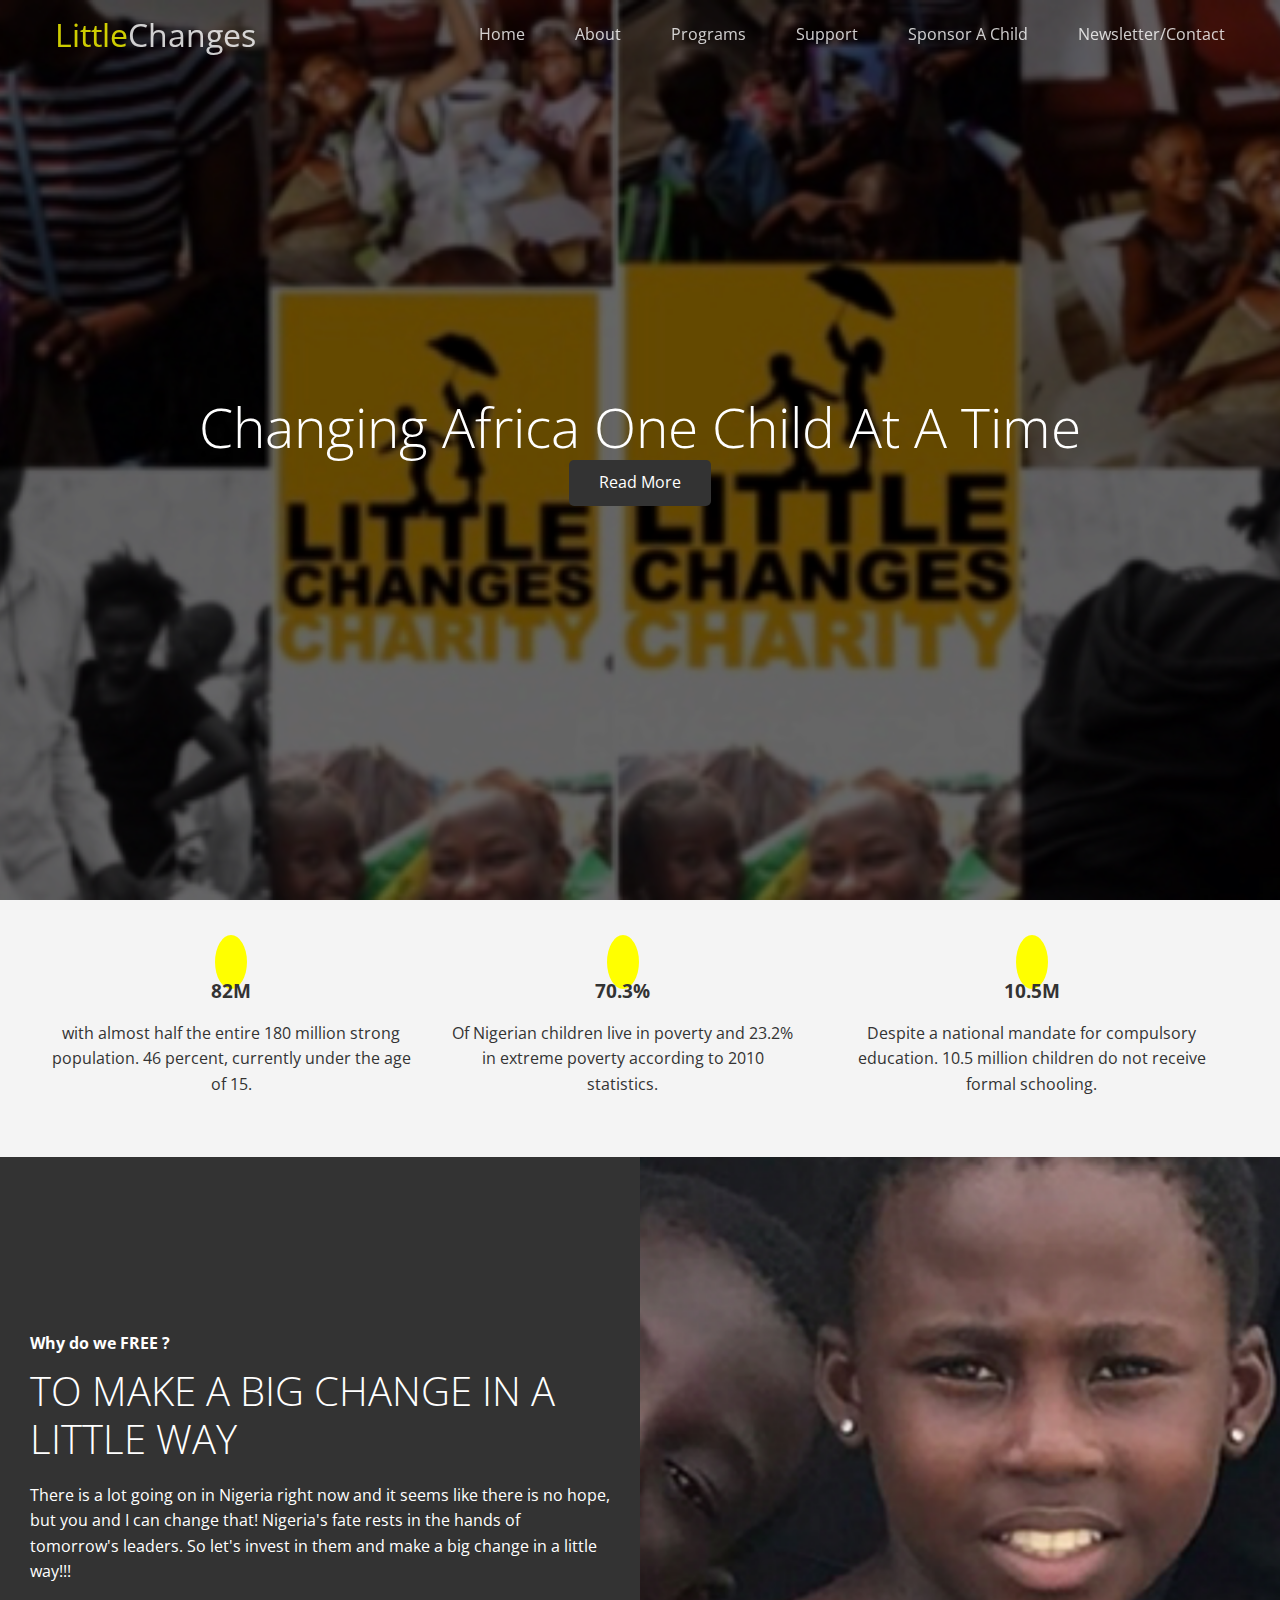
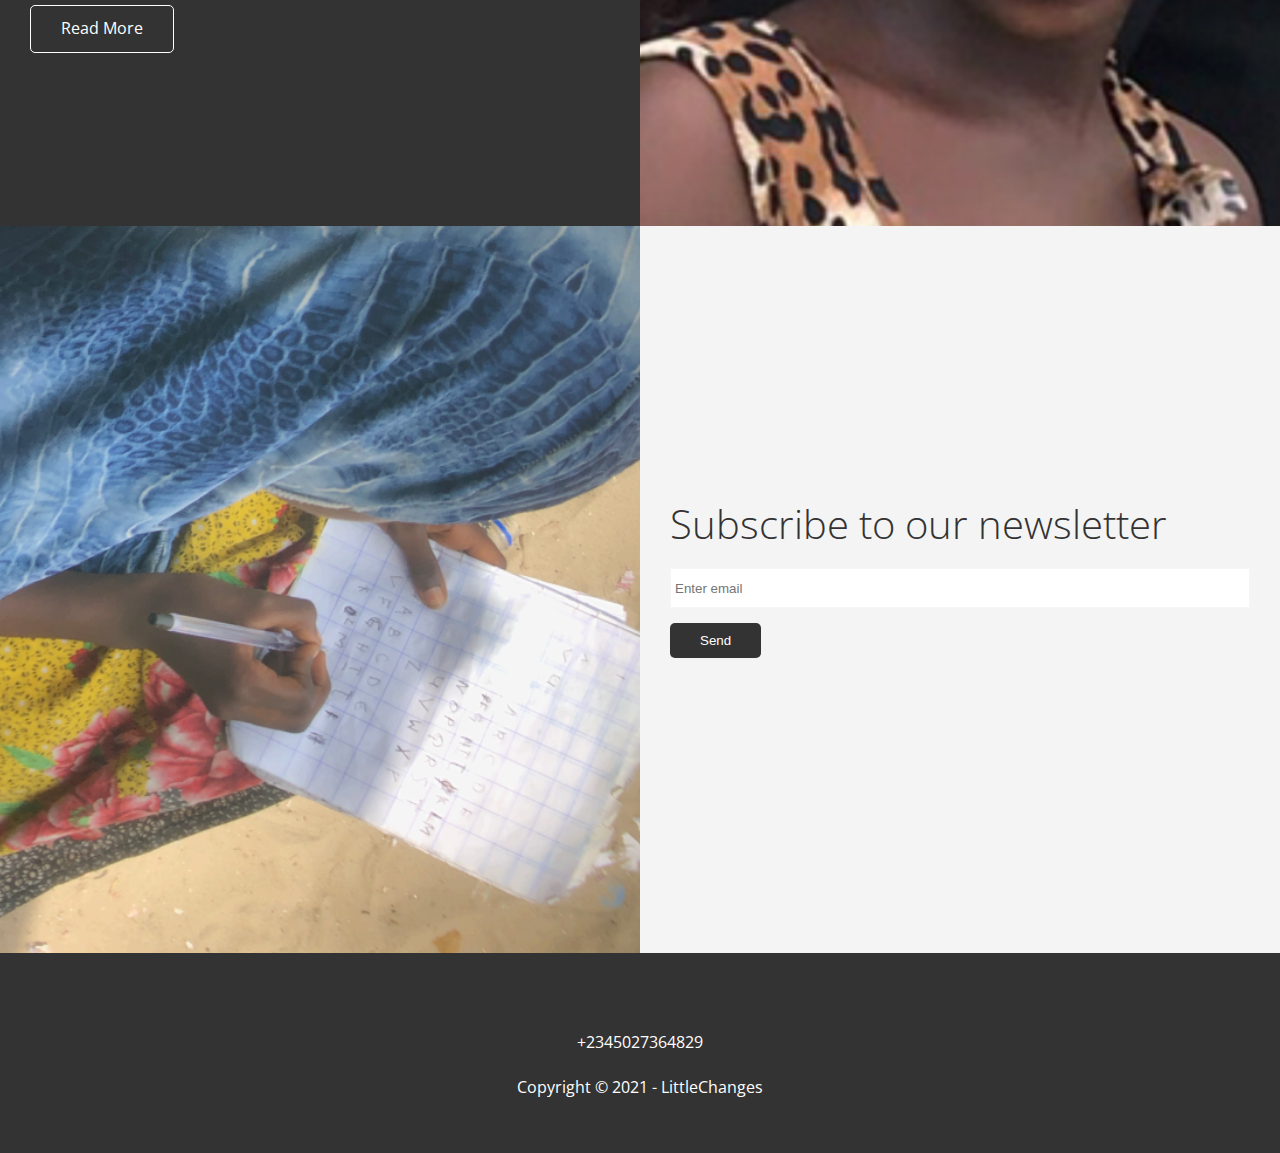
<file: index.html>
<!DOCTYPE html>
<html lang="en">
<head>
    <meta charset="UTF-8">
    <meta http-equiv="X-UA-Compatible" content="IE=edge">
    <meta name="viewport" content="width=device-width, initial-scale=1.0">
    <link rel="shortcut icon" type="image/x-icon" href="/favicon.ico?v=2" />
    <link rel="stylesheet" href="https://cdnjs.cloudflare.com/ajax/libs/font-awesome/5.15.3/css/all.min.css" integrity="sha512-iBBXm8fW90+nuLcSKlbmrPcLa0OT92xO1BIsZ+ywDWZCvqsWgccV3gFoRBv0z+8dLJgyAHIhR35VZc2oM/gI1w==" crossorigin="anonymous" referrerpolicy="no-referrer" />
    <link rel="stylesheet" href="css/lightbox.min.css">
    <link rel="stylesheet" href="css/utilities.css">
    <link rel="stylesheet" href="css/style.css">
    <title>Little Changes Charity | Home</title>
</head>
<body id="Home">
    <header class="hero">
        <div id="navbar" class="navbar top">
            <h1 class="logo">
             <a href="index.html"><span class="text-primary"><i class="fas fa-book-open"></i> Little</span>Changes </a>
            </h1>
            <nav>
                <ul>
                    <li><a href="index.html">Home</a></li>
                    <li><a href="about.html">About</a></li>
                    <li><a href="programs.html">Programs</a></li>
                    <li><a href="support.html">Support</a></li>
                    <li><a href="sponsor.html">Sponsor A Child</a></li>
                    <li><a href="#contact">Newsletter/Contact</a></li>
                </ul>
            </nav>
        </div>
        <div class="content">
            <h1>Changing Africa One Child At A Time</h1>
            <a href="about.html" class="btn"><i class="fas fa-chevron-right"></i> Read More</a>
        </div>
    </header>
    <main>
        <section id="about" class="icons bg-light">
            <div class="flex-items">
                <div>
                    <i class="fas fa-child fa-2x"></i>
                    <div>
                        <h3>82M</h3>
                        <p>with almost half the entire 180 million strong population. 46 percent, currently under the age of 15.</p>
                    </div>
                </div>
                <div>
                    <i class="fas fa-home fa-2x"></i>
                    <div>
                        <h3>70.3%</h3>
                        <p>Of Nigerian children live in poverty and 23.2% in extreme poverty according to 2010 statistics.</p>
                    </div>
                </div>
                <div>
                    <i class="fas fa-book-reader fa-2x"></i>
                    <div>
                        <h3>10.5M</h3>
                        <p>Despite a national mandate for compulsory education. 10.5 million children do not receive formal schooling.</p>
                    </div>
                </div>
            </div>
        </section>
        <!-- About:Solutions -->
        <section class="solutions flex-columns flex-reverse">
            <div class="row">
                <div class="column">
                    <div class="column-1">
                        <img src="images/home/why_do_free.png" alt="">

                    </div>
                </div>
                <div class="column">
                    <div class="column-2 bg-dark">
                        <h4>Why do we FREE ?</h4>
                        <h2>TO MAKE A BIG CHANGE IN A LITTLE WAY</h2>
                        <p>There is a lot going on in Nigeria right now and it seems like there is no hope, but you and I can change that! Nigeria's fate rests in the hands of tomorrow's leaders. So let's invest in them and make a big change in a little way!!! 
                            </p>
                        <a href="about.html" class="btn btn-outline">
                            <i class="fas fa-chevron"></i>
                            Read More
                        </a>

                    </div>
                </div>
            </div>
        </section>
   
<!-- Mailing Section -->
<section id="mailing" class="mailing flex-columns">
    <div class="row">
        <div class="column">
            <div class="column-1">
                <img src="images/home/sub_newsletter.png" alt="">

            </div>
        </div>
        <div class="column">
            <div class="column-2 bg-light">
                <h2>Subscribe to our newsletter</h2>
                <form name="newsletter" class="callback-form" method="POST" data-netlify="true">
                    <!-- <div class="form-control">
                        <label for="name"></label>
                        <input type="text" name="name" id="name" placeholder="Enter name">
                    </div> -->
                    <div class="form-control">
                        <label for="email">
                            <input type="email" name="email" placeholder="Enter email">
                        </label>
                        
                    </div>
                    <!-- <div class="form-control">
                        <label for="phone"></label>
                        <input type="text" name="phone" id="phone" placeholder="Enter phone number">
                    </div> -->
                    <button type="submit"> Send </button>
                </form>
                  
            </div>
        </div>
    </div>
</section>
</main>
<!-- Footer contact -->
<footer id="contact" class="footer bg-dark">
    <div class="social">
        <a href="https://www.twitter.com/littlechangesfd/" target="_blank"><i class="fab fa-twitter fa-2x"></i></a>
        <a href="https://www.instagram.com/littlechangescharity/" target="_blank"><i class="fab fa-instagram fa-2x"></i></a>
        <a href="https://github.com/dastardlycole/Little_Changes_Charity_Website" target="_blank"><i class="fab fa-github fa-2x"></i></a>
        <a href="mailto:Littlechangescharity@gmail.com " target="_blank"><i class="fas fa-envelope fa-2x"></i></a>
        
    </div>
    <p>+2345027364829</p>
    <p>Copyright &copy; 2021 - LittleChanges</p>
    </footer>

<script
  src="https://code.jquery.com/jquery-3.6.0.min.js"
  integrity="sha256-/xUj+3OJU5yExlq6GSYGSHk7tPXikynS7ogEvDej/m4="
  crossorigin="anonymous"></script>

<script src="js/lightbox.min.js"></script>  

<script>
    const navbar = document.getElementById('navbar');
    let scrolled = false

    window.onscroll = function() {
        if(window.pageYOffset > 100) {
            navbar.classList.remove('top');
            if (!scrolled) {
                navbar.style.transform = 'translateY(-70px)';
            }
            setTimeout(function() {
                navbar.style.transform = 'translateY(0)';
                scrolled = true;
            }, 200); 
        } else {
            navbar.classList.add('top')
            scrolled = false
        }
    }

    // // Smooth Scrolling
    $('#navbar a, .btn').on('click', function (e) {
        if (this.hash != '') {
            e.preventDefault();

            const hash = this.hash;

            $('html, body').animate(
                {
                    scrollTop: $(hash).offset().top - 100,
                },
                800
            );
        }
    });

</script>
</body>
</html>
</file>
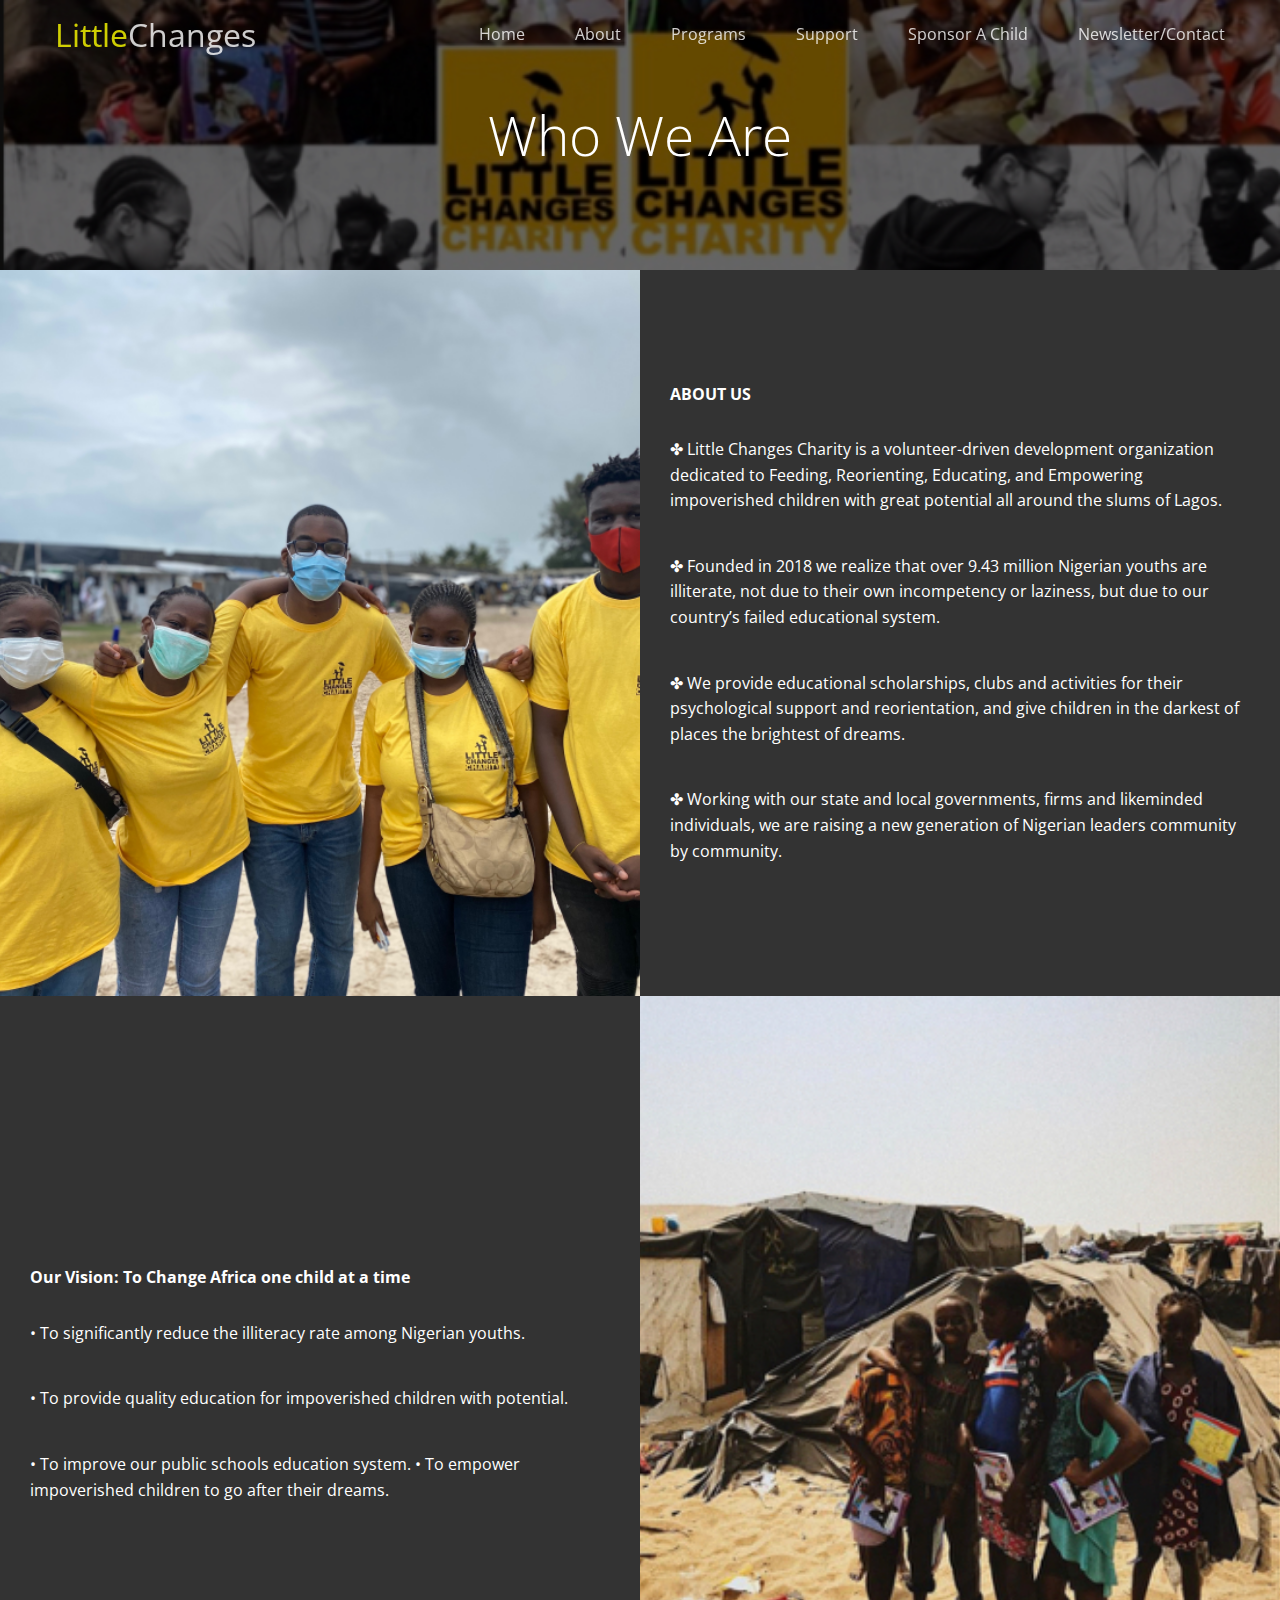
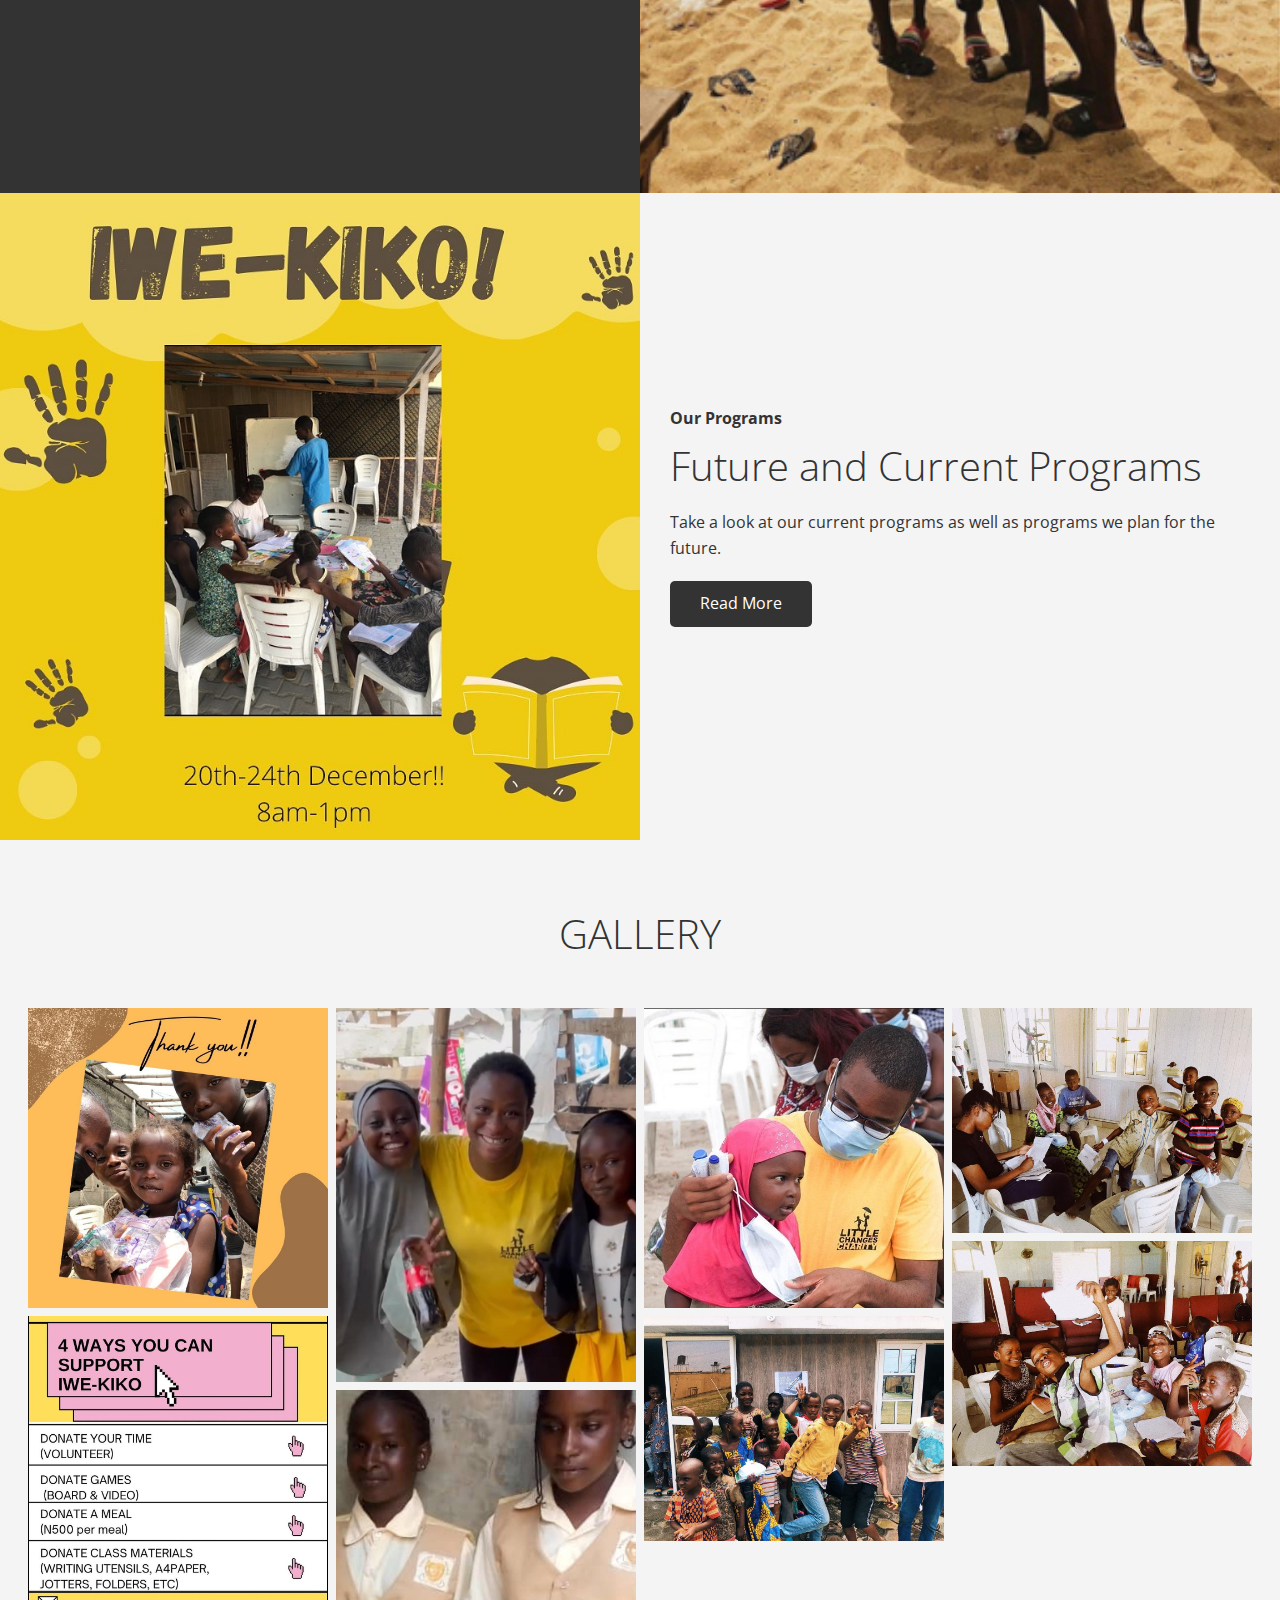
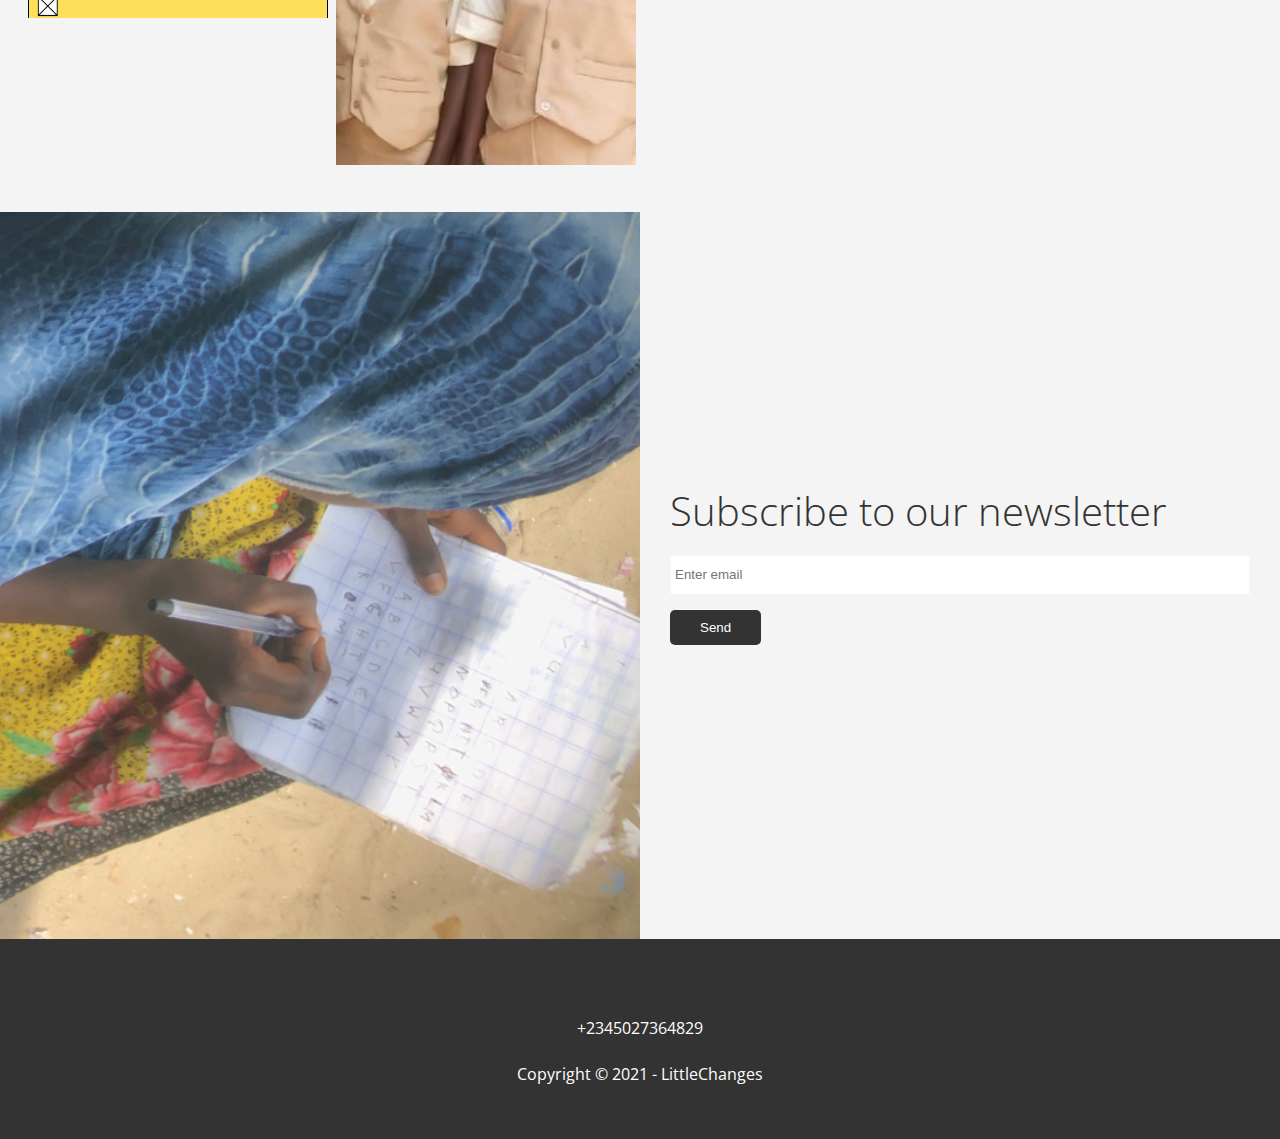
<file: about.html>
<!DOCTYPE html>
<html lang="en">
<head>
    <meta charset="UTF-8">
    <meta http-equiv="X-UA-Compatible" content="IE=edge">
    <meta name="viewport" content="width=device-width, initial-scale=1.0">
    <link rel="stylesheet" href="https://cdnjs.cloudflare.com/ajax/libs/font-awesome/5.15.3/css/all.min.css" integrity="sha512-iBBXm8fW90+nuLcSKlbmrPcLa0OT92xO1BIsZ+ywDWZCvqsWgccV3gFoRBv0z+8dLJgyAHIhR35VZc2oM/gI1w==" crossorigin="anonymous" referrerpolicy="no-referrer" />
    <link rel="stylesheet" href="css/lightbox.min.css">
    <link rel="stylesheet" href="css/utilities.css">
    <link rel="stylesheet" href="css/style.css">
    <title>Little Changes Charity | About</title>
</head>
<body id="Home">
    <header class="hero programs">
        <div id="navbar" class="navbar top">
            <h1 class="logo">
                <a href="index.html"><span class="text-primary"><i class="fas fa-book-open"></i> Little</span>Changes </a>
            </h1>
            <nav>
                <ul>
                    <li><a href="index.html">Home</a></li>
                    <li><a href="about.html">About</a></li>
                    <li><a href="programs.html">Programs</a></li>
                    <li><a href="support.html">Support</a></li>
                    <li><a href="sponsor.html">Sponsor A Child</a></li>
                    <li><a href="#contact">Newsletter/Contact</a></li>
                </ul>
            </nav>
        </div>
        <div class="content">
            <h1>Who We Are</h1>
        </div>
    </header>
    <main>
       
        <!-- About:Solutions -->
        <section class="solutions flex-columns">
            <div class="row">
                <div class="column">
                    <div class="column-1">
                        <img src="images/home/about_us.png" alt="">

                    </div>
                </div>
                <div class="column">
                    <div class="column-2 bg-dark">
                        <h4>ABOUT US</h4>
                        <!-- <h2>TO MAKE A BIG CHANGE IN A LITTLE WAY</h2> -->
                        <p>✤ Little Changes Charity is a volunteer-driven development
                            organization dedicated to Feeding, Reorienting, Educating,
                            and Empowering impoverished children with great potential
                            all around the slums of Lagos.</p>
                            <p>✤ Founded in 2018 we realize that over 9.43 million Nigerian
                            youths are illiterate, not due to their own incompetency or
                            laziness, but due to our country’s failed educational system.</p>
                            <p>✤ We provide educational scholarships, clubs and activities for
                            their psychological support and reorientation, and give
                            children in the darkest of places the brightest of dreams.</p>
                            <p>✤ Working with our state and local governments, firms and
                            likeminded individuals, we are raising a new generation of
                            Nigerian leaders community by community. </p>

                    </div>
                </div>
            </div>
        </section>

        <section class="solutions flex-columns flex-reverse">
            <div class="row">
                <div class="column">
                    <div class="column-1">
                        <img src="images/home/kids_beach.jpeg" alt="">

                    </div>
                </div>
                <div class="column">
                    <div class="column-2 bg-dark">
                        <!-- <h4>Why do we FREE ?</h4> -->
                        <h4>Our Vision: To Change
                            Africa one child at a time</h4>
                        <p>• To significantly reduce the illiteracy rate among
                            Nigerian youths.</p>
                            <p>• To provide quality education for impoverished
                            children with potential.</p>
                            <p>• To improve our public schools education system.
                            • To empower impoverished children to go after their
                            dreams.</p>
                    </div>
                </div>
            </div>
        </section>

        <!-- Blog- Programs -->
        <section id="programs" class="program flex-columns">
            <div class="row">
                <div class="column">
                    <div class="column-1">
                        <img src="images/home/iwe_kiko_poster_2021.jpg" alt="">

                    </div>
                </div>
                <div class="column">
                    <div class="column-2 bg-light">
                        <h4>Our Programs</h4>
                        <h2>Future and Current Programs</h2>
                        <p>Take a look at our current programs as well as programs we plan for the future.
                            </p>
                        <a href="programs.html" class="btn">
                            <i class="fas fa-chevron"></i>
                            Read More
                        </a>

                    </div>
                </div>
            </div>
        </section>

        <!-- Cases- Gallery -->
        <section id="gallery" class="gallery bg-light flex-grid section-padding">
            <header class="section-header">
                <h2>GALLERY</h2>
                <!-- <p>Click to view</p> -->
            </header>
            <div class="row">
                <div class="column">
                    <a href="images/home/pure_water.jpg.jpg" data-lightbox="gallery" data-title="">
                        <img src="images/home/pure_water.jpg.jpg" alt="">
                    </a>
                    <a href="images/home/ways_to_support.jpg" data-lightbox="gallery" data-title="">
                    <img src="images/home/ways_to_support.jpg" alt="">
                    </a>
                </div>
                <div class="column">
                    <a href="images/home/tega_and_kids.jpg" data-lightbox="gallery" data-title="">
                        <img src="images/home/tega_and_kids.jpg" alt="">
                    </a>
                    <a href="images/home/kids_in_uniform.jpg" data-lightbox="gallery" data-title="">
                    <img src="images/home/kids_in_uniform.jpg" alt="">
                    </a>
                </div>
                <div class="column">
                    <a href="images/home/seun_mask.jpg" data-lightbox="gallery" data-title="">
                        <img src="images/home/seun_mask.jpg" alt="">
                    </a>
                    <a href="images/home/kids_funny_pose.jpg" data-lightbox="gallery" data-title="">
                    <img src="images/home/kids_funny_pose.jpg" alt="">
                    </a>
                </div>
                <div class="column">
                    <a href="images/home/kids_in_class_1.jpg" data-lightbox="gallery" data-title="">
                        <img src="images/home/kids_in_class_1.jpg" alt="">
                    </a>
                    <a href="images/home/kids_in_class_2.jpg" data-lightbox="gallery" data-title="">
                    <img src="images/home/kids_in_class_2.jpg" alt="">
                    </a>
                </div>
            </div>
            
        </section>
        
        <!-- Teaam
        <section id="team" class="team section-padding">
            <header class="section-header">
                <h4>Who we are</h4>
                <h2>Our Professional Team</h2>
                <p></p>
            </header>
            <div class="flex-items">
                <div>
                    <img src="images/team/person1.jpg" alt="">
                    <h4>John Doe</h4>
                    <p>President</p>
                </div>
                <div>
                    <img src="images/team/person2.jpg" alt="">
                    <h4>Jane Doe</h4>
                    <p>Vice-President</p>
                </div>
                <div>
                    <img src="images/team/person3.jpg" alt="">
                    <h4>Steve Smith</h4>
                    <p>Head Marketing</p>
                </div>
            </div>
            
        </section> -->
       <!-- Mailing Section -->
<section id="mailing" class="mailing flex-columns">
    <div class="row">
        <div class="column">
            <div class="column-1">
                <img src="images/home/sub_newsletter.png" alt="">

            </div>
        </div>
        <div class="column">
            <div class="column-2 bg-light">
                <h2>Subscribe to our newsletter</h2>
                <form name="newsletter" class="callback-form" method="POST" data-netlify="true">
                    <!-- <div class="form-control">
                        <label for="name"></label>
                        <input type="text" name="name" id="name" placeholder="Enter name">
                    </div> -->
                    <div class="form-control">
                        <label for="email">
                            <input type="email" name="email" placeholder="Enter email">
                        </label>
                        
                    </div>
                    <!-- <div class="form-control">
                        <label for="phone"></label>
                        <input type="text" name="phone" id="phone" placeholder="Enter phone number">
                    </div> -->
                    <button type="submit"> Send </button>
                </form>
            </div>
        </div>
    </div>
</section>
</main>
<!-- Footer contact -->
<footer id="contact" class="footer bg-dark">
    <div class="social">
        <a href="https://www.twitter.com/littlechangesfd/" target="_blank"><i class="fab fa-twitter fa-2x"></i></a>
        <a href="https://www.instagram.com/littlechangescharity/" target="_blank"><i class="fab fa-instagram fa-2x"></i></a>
        <a href="https://github.com/dastardlycole/Little_Changes_Charity_Website" target="_blank"><i class="fab fa-github fa-2x"></i></a>
        <a href="mailto:Littlechangescharity@gmail.com" target="_blank"><i class="fas fa-envelope fa-2x"></i></a>
        
    </div>
    <p>+2345027364829</p>
    <p>Copyright &copy; 2021 - LittleChanges</p>
    </footer>

<script
  src="https://code.jquery.com/jquery-3.6.0.min.js"
  integrity="sha256-/xUj+3OJU5yExlq6GSYGSHk7tPXikynS7ogEvDej/m4="
  crossorigin="anonymous"></script>

<script src="js/lightbox.min.js"></script>

    <script>
        const navbar = document.getElementById('navbar');
    let scrolled = false

    window.onscroll = function() {
        if(window.pageYOffset > 100) {
            navbar.classList.remove('top');
            if (!scrolled) {
                navbar.style.transform = 'translateY(-70px)';
            }
            setTimeout(function() {
                navbar.style.transform = 'translateY(0)';
                scrolled = true;
            }, 200); 
        } else {
            navbar.classList.add('top')
            scrolled = false
        }
    }

    $('#navbar a, .btn').on('click', function (e) {
        if (this.hash != '') {
            e.preventDefault();

            const hash = this.hash;

            $('html, body').animate(
                {
                    scrollTop: $(hash).offset().top - 100,
                },
                800
            );
        }
    });

    </script>
</body>
</html>
</file>
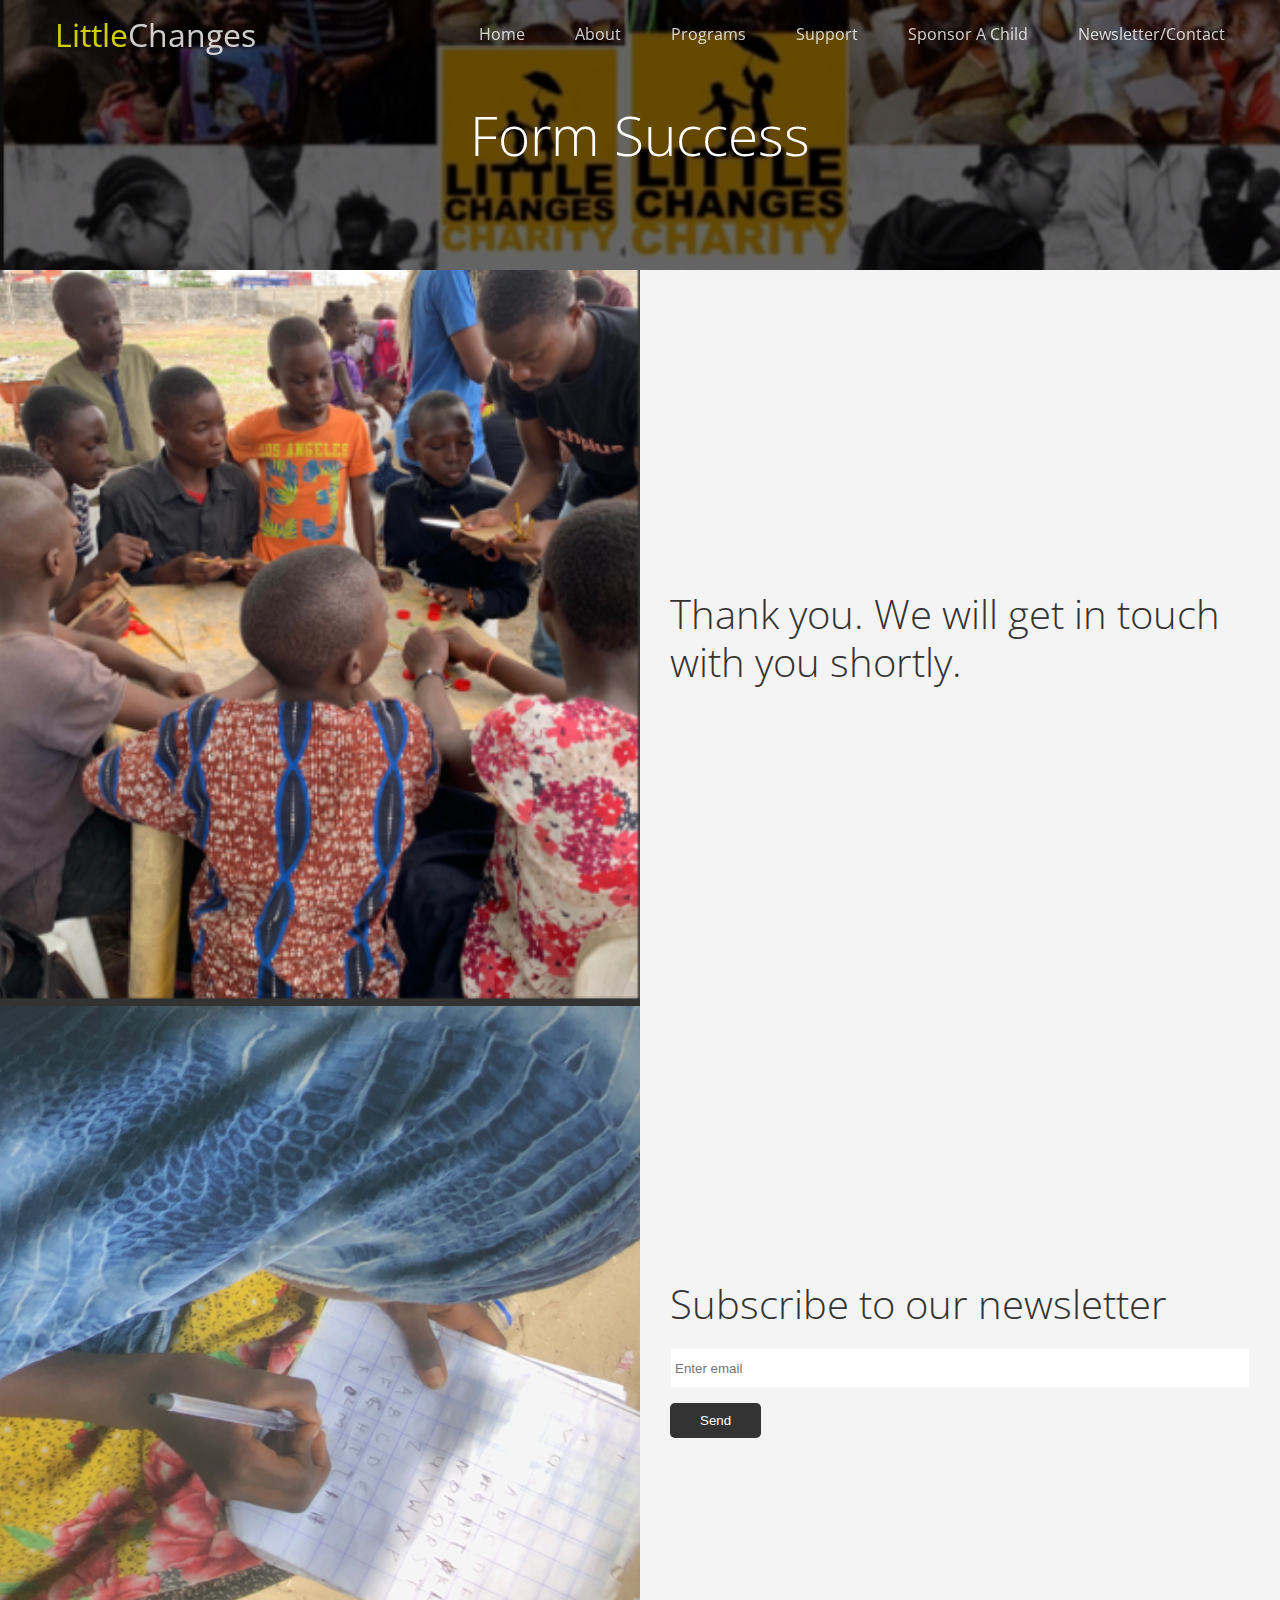
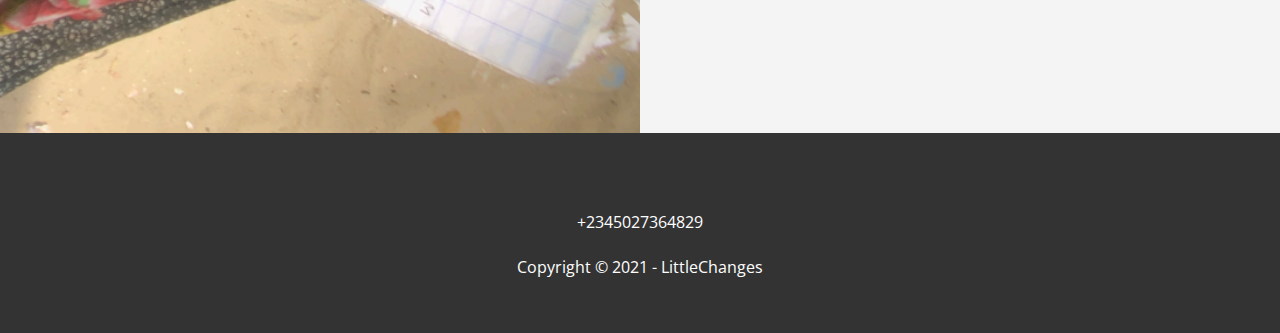
<file: form_success.html>
<!DOCTYPE html>
<html lang="en">
<head>
    <meta charset="UTF-8">
    <meta http-equiv="X-UA-Compatible" content="IE=edge">
    <meta name="viewport" content="width=device-width, initial-scale=1.0">
    <!-- <meta http-equiv="Refresh" content="4; url='https://vigilant-heyrovsky-7636df.netlify.app/sponsor.html'" /> -->
    <link rel="stylesheet" href="https://cdnjs.cloudflare.com/ajax/libs/font-awesome/5.15.3/css/all.min.css" integrity="sha512-iBBXm8fW90+nuLcSKlbmrPcLa0OT92xO1BIsZ+ywDWZCvqsWgccV3gFoRBv0z+8dLJgyAHIhR35VZc2oM/gI1w==" crossorigin="anonymous" referrerpolicy="no-referrer" />
    <link rel="stylesheet" href="css/utilities.css">
    <link rel="stylesheet" href="css/style.css">
    <title>Little Changes Charity | Programs</title>
</head>
<body id="Home">
    <header class="hero programs">
        <div id="navbar" class="navbar top">
            <h1 class="logo">
                <a href="index.html"><span class="text-primary"><i class="fas fa-book-open"></i> Little</span>Changes </a>
            </h1>
            <nav>
                <ul>
                    <li><a href="index.html">Home</a></li>
                    <li><a href="about.html">About</a></li>
                    <li><a href="programs.html">Programs</a></li>
                    <li><a href="support.html">Support</a></li>
                    <li><a href="sponsor.html">Sponsor A Child</a></li>
                    <li><a href="#contact">Newsletter/Contact</a></li>
                </ul>
            </nav>
        </div>
        <div class="content">
            <h1>Form Success</h1>
        </div>
    </header>
    <main>
        <article class="flex-columns">
            <div class="row">
                <div class="column">
                    <div class="column-1">
                        <img src="images/home/teaching.jpeg" alt="">
                    </div>
                </div>
                <div class="column">
                    <div class="column-2 bg-light">
                        <h2>Thank you. We will get in touch with you shortly.</h2>
                        <!-- <p><a href="https://vigilant-heyrovsky-7636df.netlify.app/sponsor.html">Redirect</a></p> -->
                          
                    </div>
                </div>
            </div>
        </article>

        

    <!-- Mailing Section -->
    <section id="mailing" class="mailing flex-columns">
        <div class="row">
            <div class="column">
                <div class="column-1">
                    <img src="images/home/sub_newsletter.png" alt="">

                </div>
            </div>
            <div class="column">
                <div class="column-2 bg-light">
                    <h2>Subscribe to our newsletter</h2>
                    <form name="newsletter" class="callback-form" method="POST" data-netlify="true">
                        <!-- <div class="form-control">
                            <label for="name"></label>
                            <input type="text" name="name" id="name" placeholder="Enter name">
                        </div> -->
                        <div class="form-control">
                            <label for="email">
                                <input type="email" name="email" placeholder="Enter email">
                            </label>
                            
                        </div>
                        <!-- <div class="form-control">
                            <label for="phone"></label>
                            <input type="text" name="phone" id="phone" placeholder="Enter phone number">
                        </div> -->
                        <button type="submit"> Send </button>
                    </form>
                </div>
            </div>
        </div>
    </section>
</main>
<!-- Footer contact -->
<footer id="contact" class="footer bg-dark">
    <div class="social">
        <a href="https://www.twitter.com/littlechangesfd/" target="_blank"><i class="fab fa-twitter fa-2x"></i></a>
        <a href="https://www.instagram.com/littlechangescharity/" target="_blank"><i class="fab fa-instagram fa-2x"></i></a>
        <a href="https://github.com/dastardlycole/Little_Changes_Charity_Website" target="_blank"><i class="fab fa-github fa-2x"></i></a>
        <a href="mailto:Littlechangescharity@gmail.com" target="_blank"><i class="fas fa-envelope fa-2x"></i></a>
        
    </div>
    <p>+2345027364829</p>
    <p>Copyright &copy; 2021 - LittleChanges</p>
    </footer>

<script
  src="https://code.jquery.com/jquery-3.6.0.min.js"
  integrity="sha256-/xUj+3OJU5yExlq6GSYGSHk7tPXikynS7ogEvDej/m4="
  crossorigin="anonymous"></script>

<script>
    const navbar = document.getElementById('navbar');
    let scrolled = false

    window.onscroll = function() {
        if(window.pageYOffset > 100) {
            navbar.classList.remove('top');
            if (!scrolled) {
                navbar.style.transform = 'translateY(-70px)';
            }
            setTimeout(function() {
                navbar.style.transform = 'translateY(0)';
                scrolled = true;
            }, 200); 
        } else {
            navbar.classList.add('top')
            scrolled = false
        }
    }

    $('#navbar a, .btn').on('click', function (e) {
        if (this.hash != '') {
            e.preventDefault();

            const hash = this.hash;

            $('html, body').animate(
                {
                    scrollTop: $(hash).offset().top - 100,
                },
                800
            );
        }
    });

 </script>
</body>
</html>
</file>
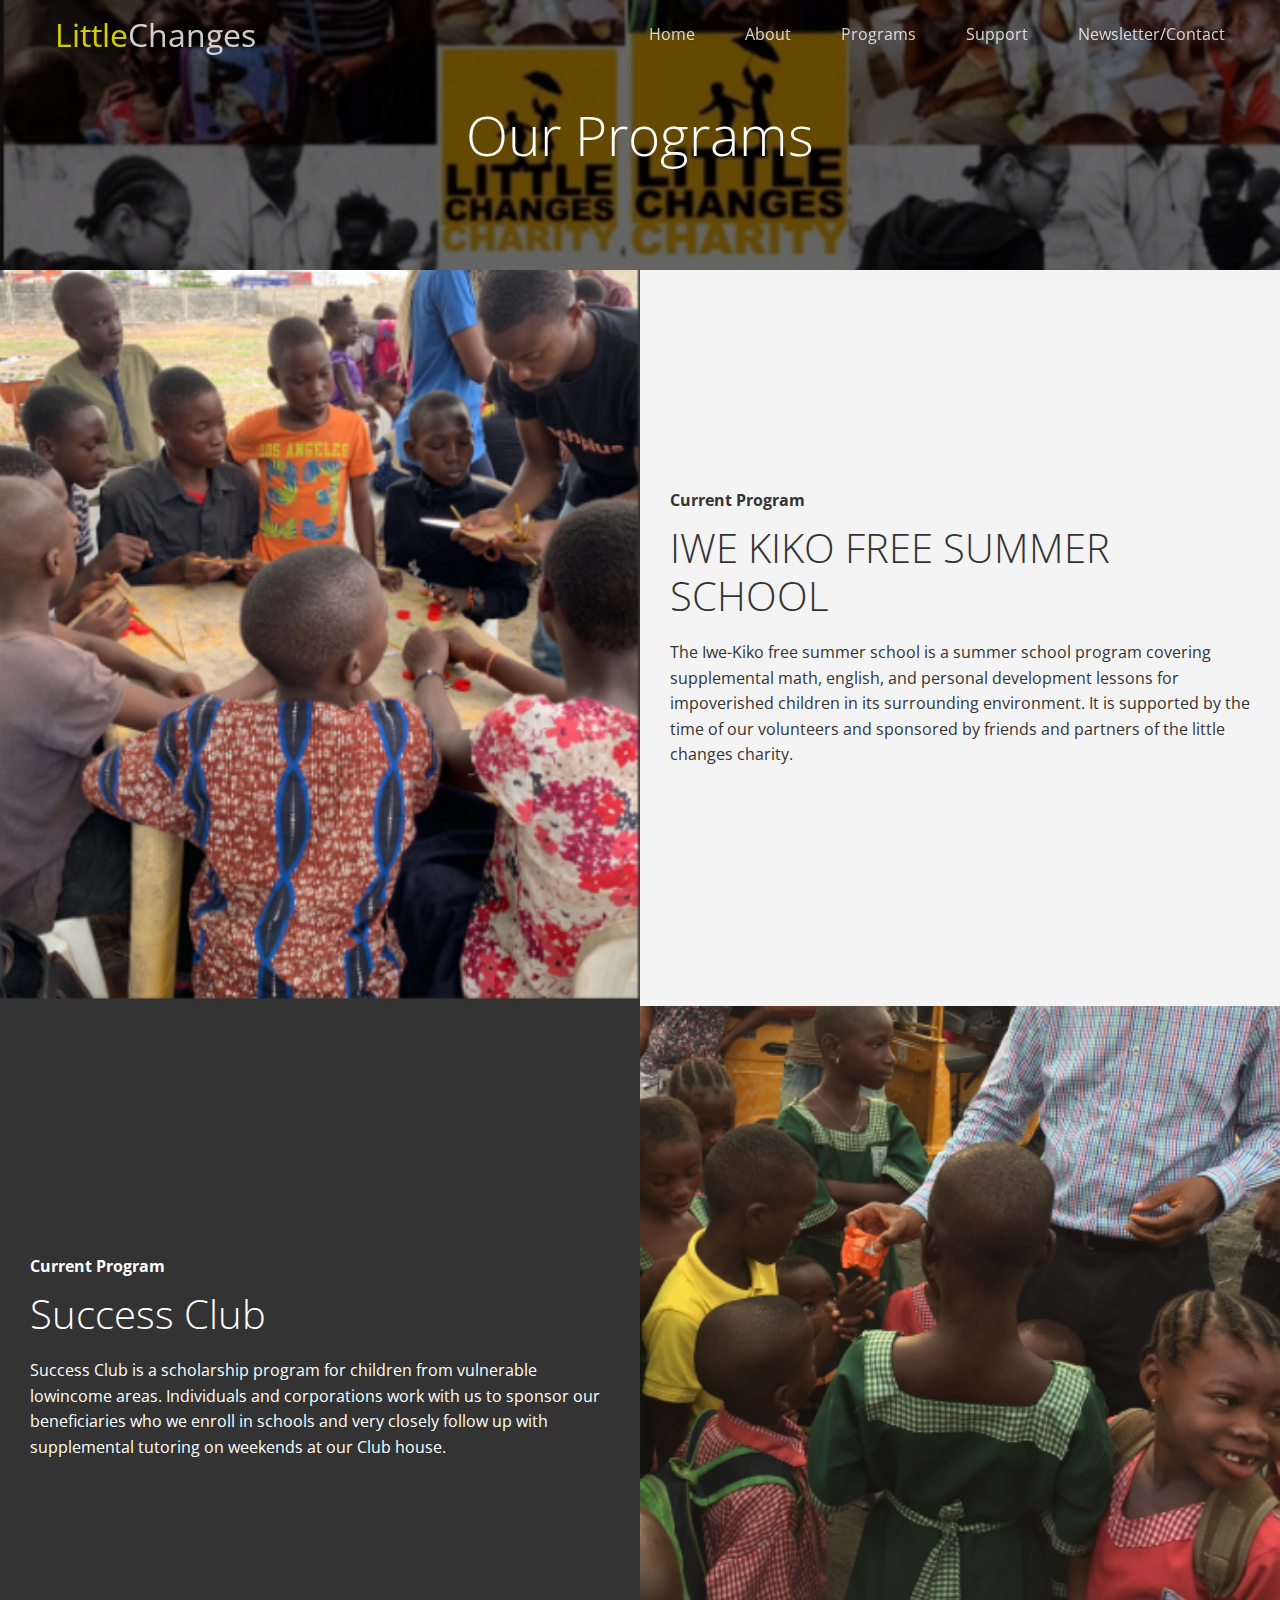
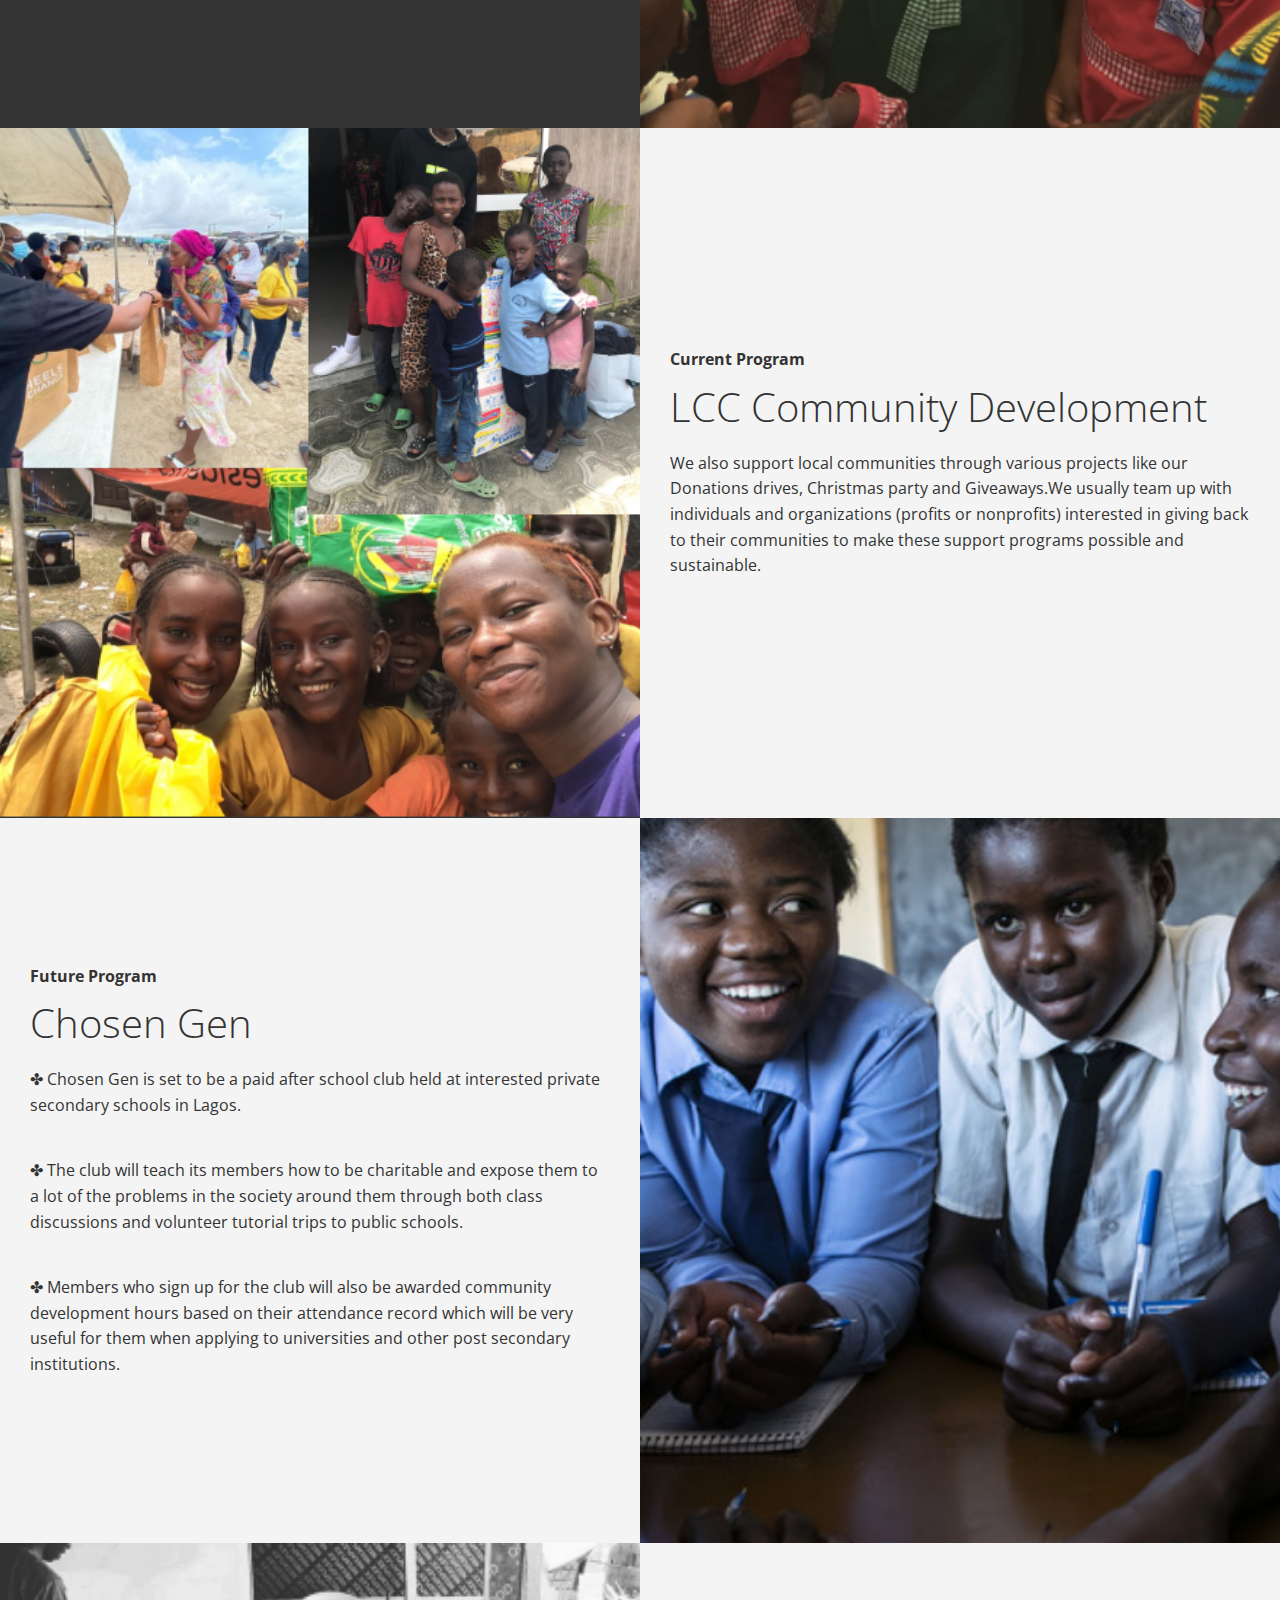
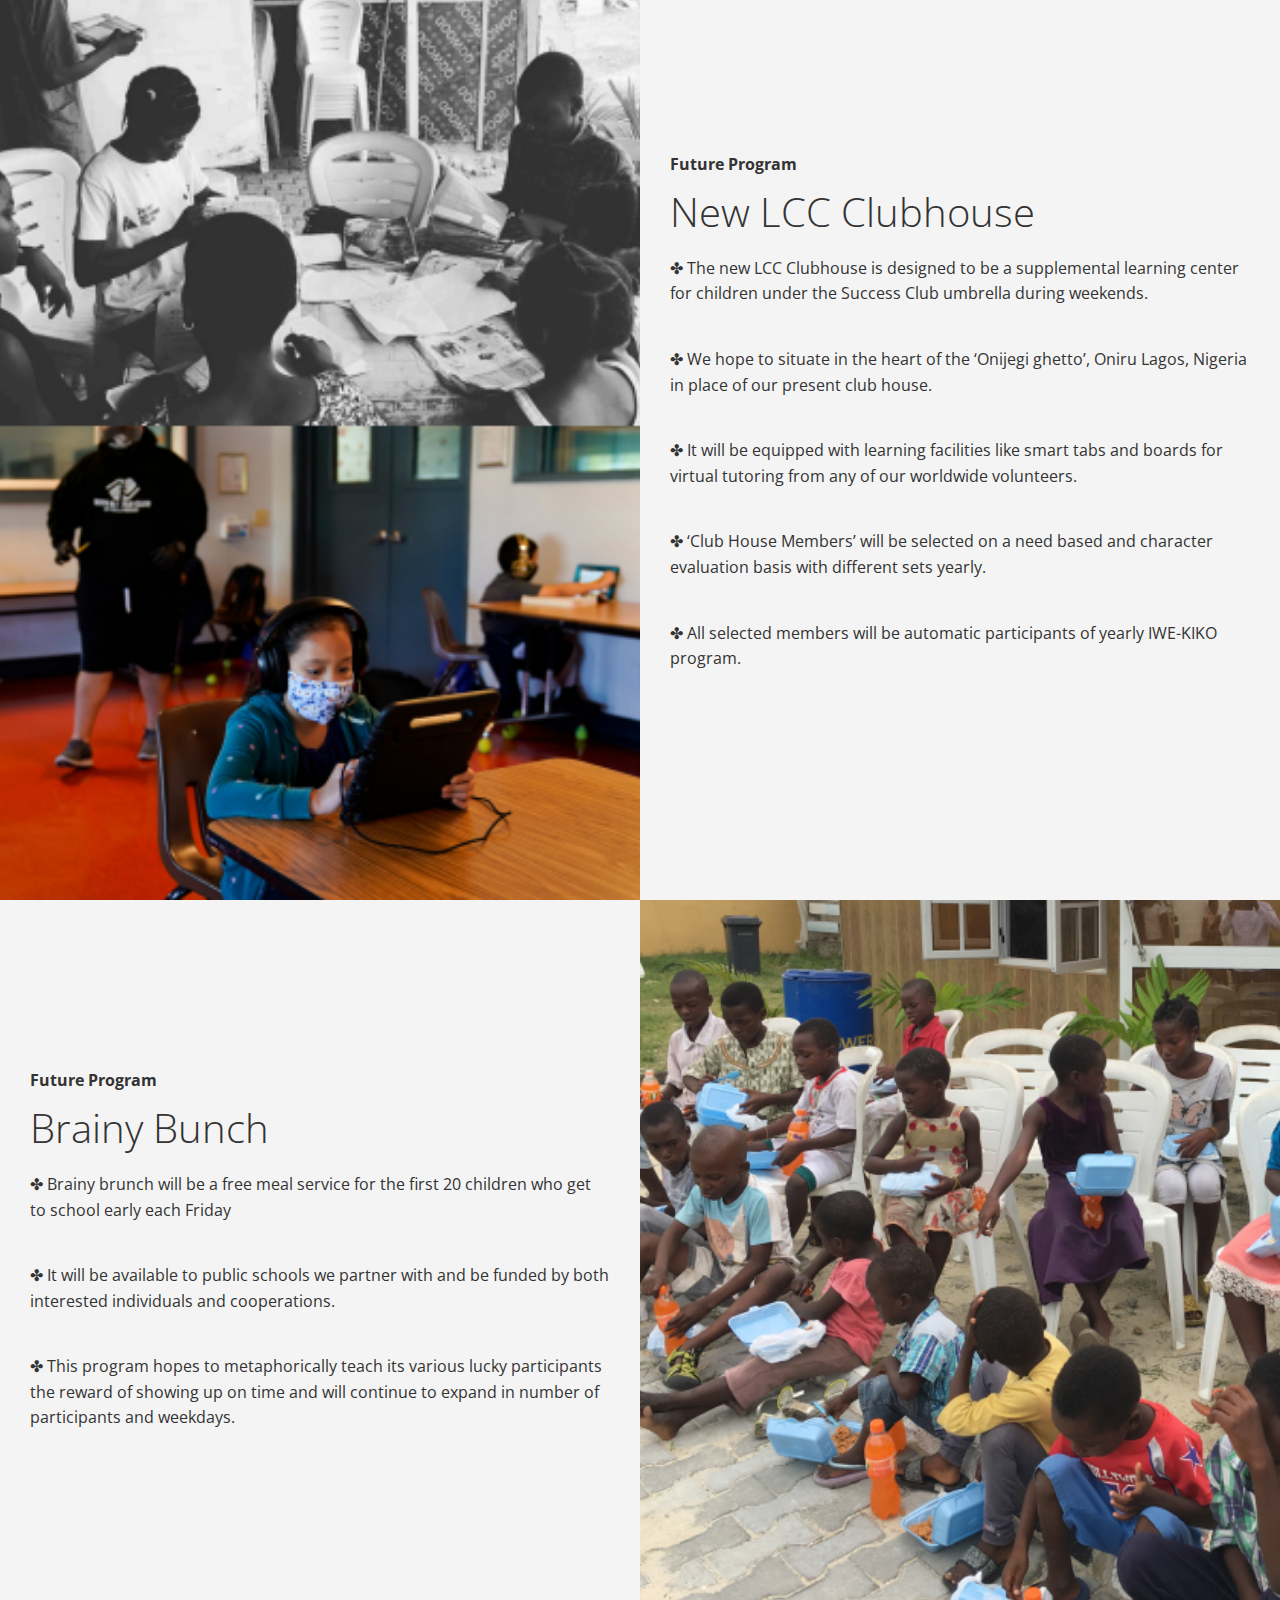
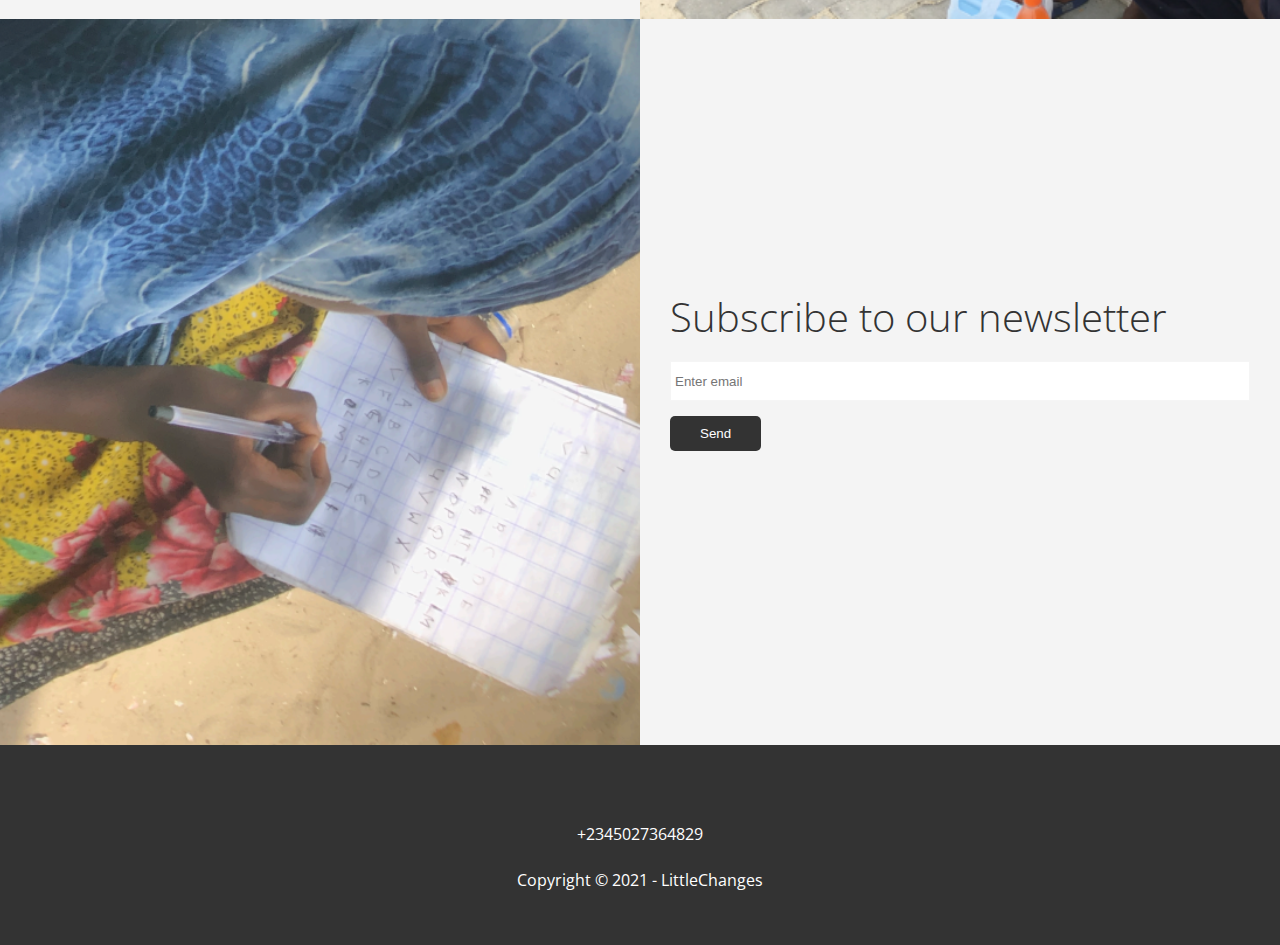
<file: programs.html>
<!DOCTYPE html>
<html lang="en">
<head>
    <meta charset="UTF-8">
    <meta http-equiv="X-UA-Compatible" content="IE=edge">
    <meta name="viewport" content="width=device-width, initial-scale=1.0">
    <link rel="stylesheet" href="https://cdnjs.cloudflare.com/ajax/libs/font-awesome/5.15.3/css/all.min.css" integrity="sha512-iBBXm8fW90+nuLcSKlbmrPcLa0OT92xO1BIsZ+ywDWZCvqsWgccV3gFoRBv0z+8dLJgyAHIhR35VZc2oM/gI1w==" crossorigin="anonymous" referrerpolicy="no-referrer" />
    <link rel="stylesheet" href="css/utilities.css">
    <link rel="stylesheet" href="css/style.css">
    <title>Little Changes Charity | Programs</title>
</head>
<body id="Home">
    <header class="hero programs">
        <div id="navbar" class="navbar top">
            <h1 class="logo">
                <a href="index.html"><span class="text-primary"><i class="fas fa-book-open"></i> Little</span>Changes </a>
            </h1>
            <nav>
                <ul>
                    <li><a href="index.html">Home</a></li>
                    <li><a href="about.html">About</a></li>
                    <li><a href="programs.html">Programs</a></li>
                    <li><a href="support.html">Support</a></li>
                    <li><a href="#contact">Newsletter/Contact</a></li>
                </ul>
            </nav>
        </div>
        <div class="content">
            <h1>Our Programs</h1>
        </div>
    </header>
    <main>
        <article class="flex-columns">
            <div class="row">
                <div class="column">
                    <div class="column-1">
                        <img src="images/home/teaching.jpeg" alt="">
                    </div>
                </div>
                <div class="column">
                    <div class="column-2 bg-light">
                        <h4>Current Program</h4>
                        <h2>IWE KIKO FREE
                            SUMMER SCHOOL</h2>
                        <p>The Iwe-Kiko free summer school is a summer school program covering supplemental math, english, and personal development lessons for impoverished children in its surrounding environment. It is supported by the time of our volunteers and sponsored by friends and partners of the little changes charity.</p>
                        <!-- <a href="post.html" class="btn btn-dark">
                            <i class="fas fa-chevron"></i>
                            Read More
                        </a> -->
                    </div>
                </div>
            </div>
        </article>

        <article class="flex-columns flex-reverse">
            <div class="row">
                <div class="column">
                    <div class="column-1">
                        <img src="images/home/success_club.png" alt="">

                    </div>
                </div>
                <div class="column">
                    <div class="column-2 bg-dark">
                        <h4>Current Program</h4>
                        <h2>Success Club</h2>
                        <p>Success Club is a scholarship program
                            for children from vulnerable lowincome areas. Individuals and
                            corporations work with us to sponsor
                            our beneficiaries who we enroll in
                            schools and very closely follow up with
                            supplemental tutoring on weekends at
                            our Club house.</p>
                        <!-- <a href="post.html" class="btn btn-light">
                            <i class="fas fa-chevron"></i>
                            Read More
                        </a>         -->
                    </div>
                </div>
            </div>
        </article>

        <article class="flex-columns">
            <div class="row">
                <div class="column">
                    <div class="column-1">
                        <img src="images/home/lcc_comm_dev.png" alt="">

                    </div>
                </div>
                <div class="column">
                    <div class="column-2 bg-light">
                        <h4>Current Program</h4>
                        <h2>LCC Community Development</h2>
                        <p>We also support local communities through
                            various projects like our Donations drives,
                            Christmas party and Giveaways.We usually
                            team up with individuals and organizations
                            (profits or nonprofits) interested in giving
                            back to their communities to make these
                            support programs possible and sustainable. </p>
                        <!-- <a href="post.html" class="btn btn-dark">
                            <i class="fas fa-chevron"></i>
                            Read More
                        </a>     -->

                    </div>
                </div>
            </div>
        </article>

        <article class="flex-columns flex-reverse">
            <div class="row">
                <div class="column">
                    <div class="column-1">
                        <img src="images/home/chosen_gen.png" alt="">

                    </div>
                </div>
                <div class="column">
                    <div class="column-2 bg-light">
                        <h4>Future Program</h4>
                        <h2>Chosen Gen</h2>
                        <p>✤ Chosen Gen is set to be a paid after school club held
                            at interested private secondary schools in Lagos.</p>
                            <p>✤ The club will teach its members how to be
                                charitable and expose them to a lot of the problems
                                in the society around them through both class
                                discussions and volunteer tutorial trips to public
                                schools.</p>
                            <p>✤ Members who sign up for the club will also be
                            awarded community development hours based on
                            their attendance record which will be very useful
                            for them when applying to universities and other
                            post secondary institutions.</p>
                        <!-- <a href="post.html" class="btn btn-dark">
                            <i class="fas fa-chevron"></i>
                            Read More
                        </a>     -->

                    </div>
                </div>
            </div>
        </article>

        <article class="flex-columns">
            <div class="row">
                <div class="column">
                    <div class="column-1">
                        <img src="images/home/lcc_clubhouse.png" alt="">

                    </div>
                </div>
                <div class="column">
                    <div class="column-2 bg-light">
                        <h4>Future Program</h4>
                        <h2>New LCC Clubhouse</h2>
                        <p>✤ The new LCC Clubhouse is designed to be a
                            supplemental learning center for children under
                            the Success Club umbrella during weekends.</p>
                            <p>✤ We hope to situate in the heart of the ‘Onijegi
                                ghetto’, Oniru Lagos, Nigeria in place of our
                                present club house.</p>
                            <p>✤ It will be equipped with learning facilities like
                                smart tabs and boards for virtual tutoring from any
                                of our worldwide volunteers.</p>
                            <p>✤ ‘Club House Members’ will be selected on a need
                                based and character evaluation basis with different
                                sets yearly.</p>
                            <p>✤ All selected members will be automatic
                                participants of yearly IWE-KIKO program.</p>
                        <!-- <a href="post.html" class="btn btn-dark">
                            <i class="fas fa-chevron"></i>
                            Read More
                        </a>     -->

                    </div>
                </div>
            </div>
        </article>


        <article class="flex-columns flex-reverse">
            <div class="row">
                <div class="column">
                    <div class="column-1">
                        <img src="images/home/brainy_bunch.png" alt="">

                    </div>
                </div>
                <div class="column">
                    <div class="column-2 bg-light">
                        <h4>Future Program</h4>
                        <h2>Brainy Bunch</h2>
                        <p>✤ Brainy brunch will be a free meal service for
                            the first 20 children who get to school early
                            each Friday</p>
                            <p>✤ It will be available to public schools we
                                partner with and be funded by both interested
                                individuals and cooperations.</p>
                            <p>✤ This program hopes to metaphorically teach
                                its various lucky participants the reward of
                                showing up on time and will continue to
                                expand in number of participants and
                                weekdays.</p>
                        <!-- <a href="post.html" class="btn btn-dark">
                            <i class="fas fa-chevron"></i>
                            Read More
                        </a>     -->

                    </div>
                </div>
            </div>
        </article>

    <!-- Mailing Section -->
    <section id="mailing" class="mailing flex-columns">
        <div class="row">
            <div class="column">
                <div class="column-1">
                    <img src="images/home/sub_newsletter.png" alt="">

                </div>
            </div>
            <div class="column">
                <div class="column-2 bg-light">
                    <h2>Subscribe to our newsletter</h2>
                    <form name="newsletter" class="callback-form" method="POST" data-netlify="true">
                        <!-- <div class="form-control">
                            <label for="name"></label>
                            <input type="text" name="name" id="name" placeholder="Enter name">
                        </div> -->
                        <div class="form-control">
                            <label for="email">
                                <input type="email" name="email" placeholder="Enter email">
                            </label>
                            
                        </div>
                        <!-- <div class="form-control">
                            <label for="phone"></label>
                            <input type="text" name="phone" id="phone" placeholder="Enter phone number">
                        </div> -->
                        <button type="submit"> Send </button>
                    </form>
                </div>
            </div>
        </div>
    </section>
</main>
<!-- Footer contact -->
<footer id="contact" class="footer bg-dark">
    <div class="social">
        <a href="https://www.twitter.com/littlechangesfd/" target="_blank"><i class="fab fa-twitter fa-2x"></i></a>
        <a href="https://www.instagram.com/littlechangescharity/" target="_blank"><i class="fab fa-instagram fa-2x"></i></a>
        <a href="https://github.com/dastardlycole/Little_Changes_Charity_Website" target="_blank"><i class="fab fa-github fa-2x"></i></a>
        <a href="mailto:Littlechangescharity@gmail.com" target="_blank"><i class="fas fa-envelope fa-2x"></i></a>
        
    </div>
    <p>+2345027364829</p>
    <p>Copyright &copy; 2021 - LittleChanges</p>
    </footer>

<script
  src="https://code.jquery.com/jquery-3.6.0.min.js"
  integrity="sha256-/xUj+3OJU5yExlq6GSYGSHk7tPXikynS7ogEvDej/m4="
  crossorigin="anonymous"></script>

<script>
    const navbar = document.getElementById('navbar');
    let scrolled = false

    window.onscroll = function() {
        if(window.pageYOffset > 100) {
            navbar.classList.remove('top');
            if (!scrolled) {
                navbar.style.transform = 'translateY(-70px)';
            }
            setTimeout(function() {
                navbar.style.transform = 'translateY(0)';
                scrolled = true;
            }, 200); 
        } else {
            navbar.classList.add('top')
            scrolled = false
        }
    }

    $('#navbar a, .btn').on('click', function (e) {
        if (this.hash != '') {
            e.preventDefault();

            const hash = this.hash;

            $('html, body').animate(
                {
                    scrollTop: $(hash).offset().top - 100,
                },
                800
            );
        }
    });

 </script>
</body>
</html>
</file>
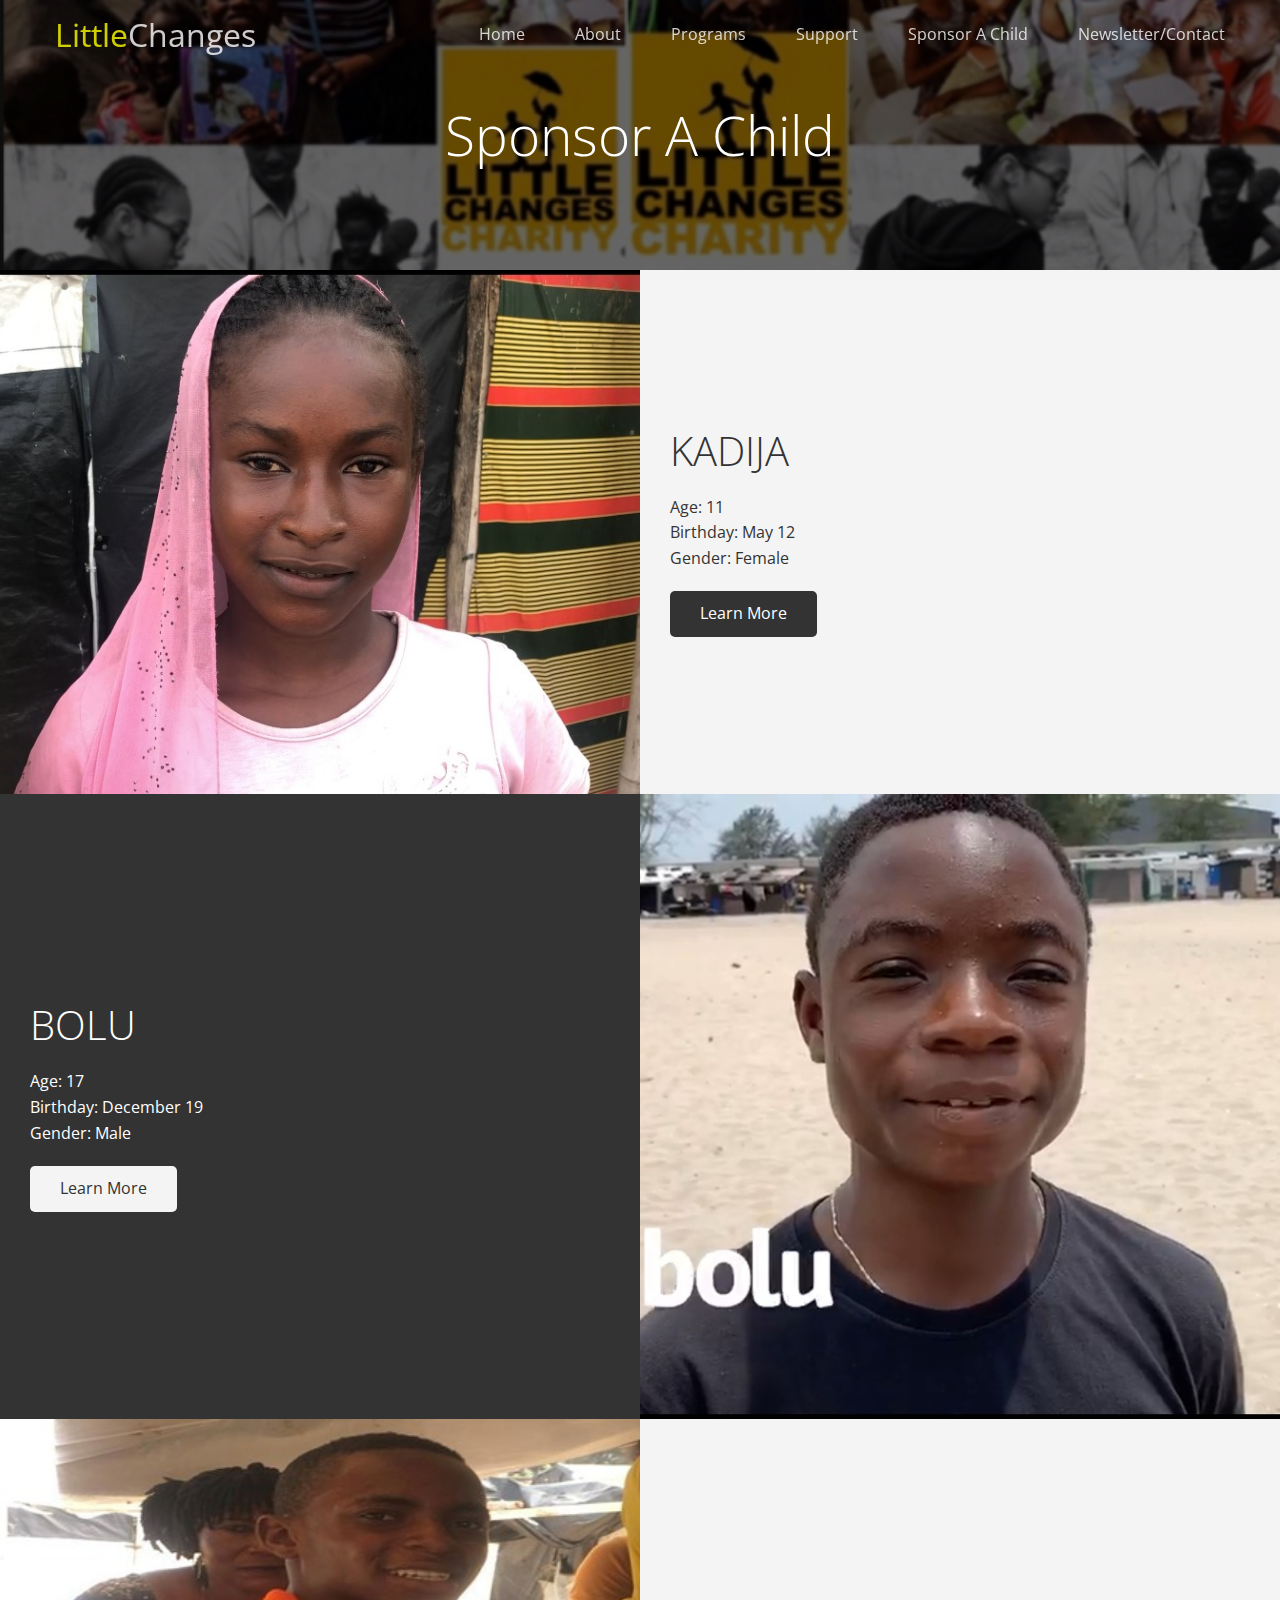
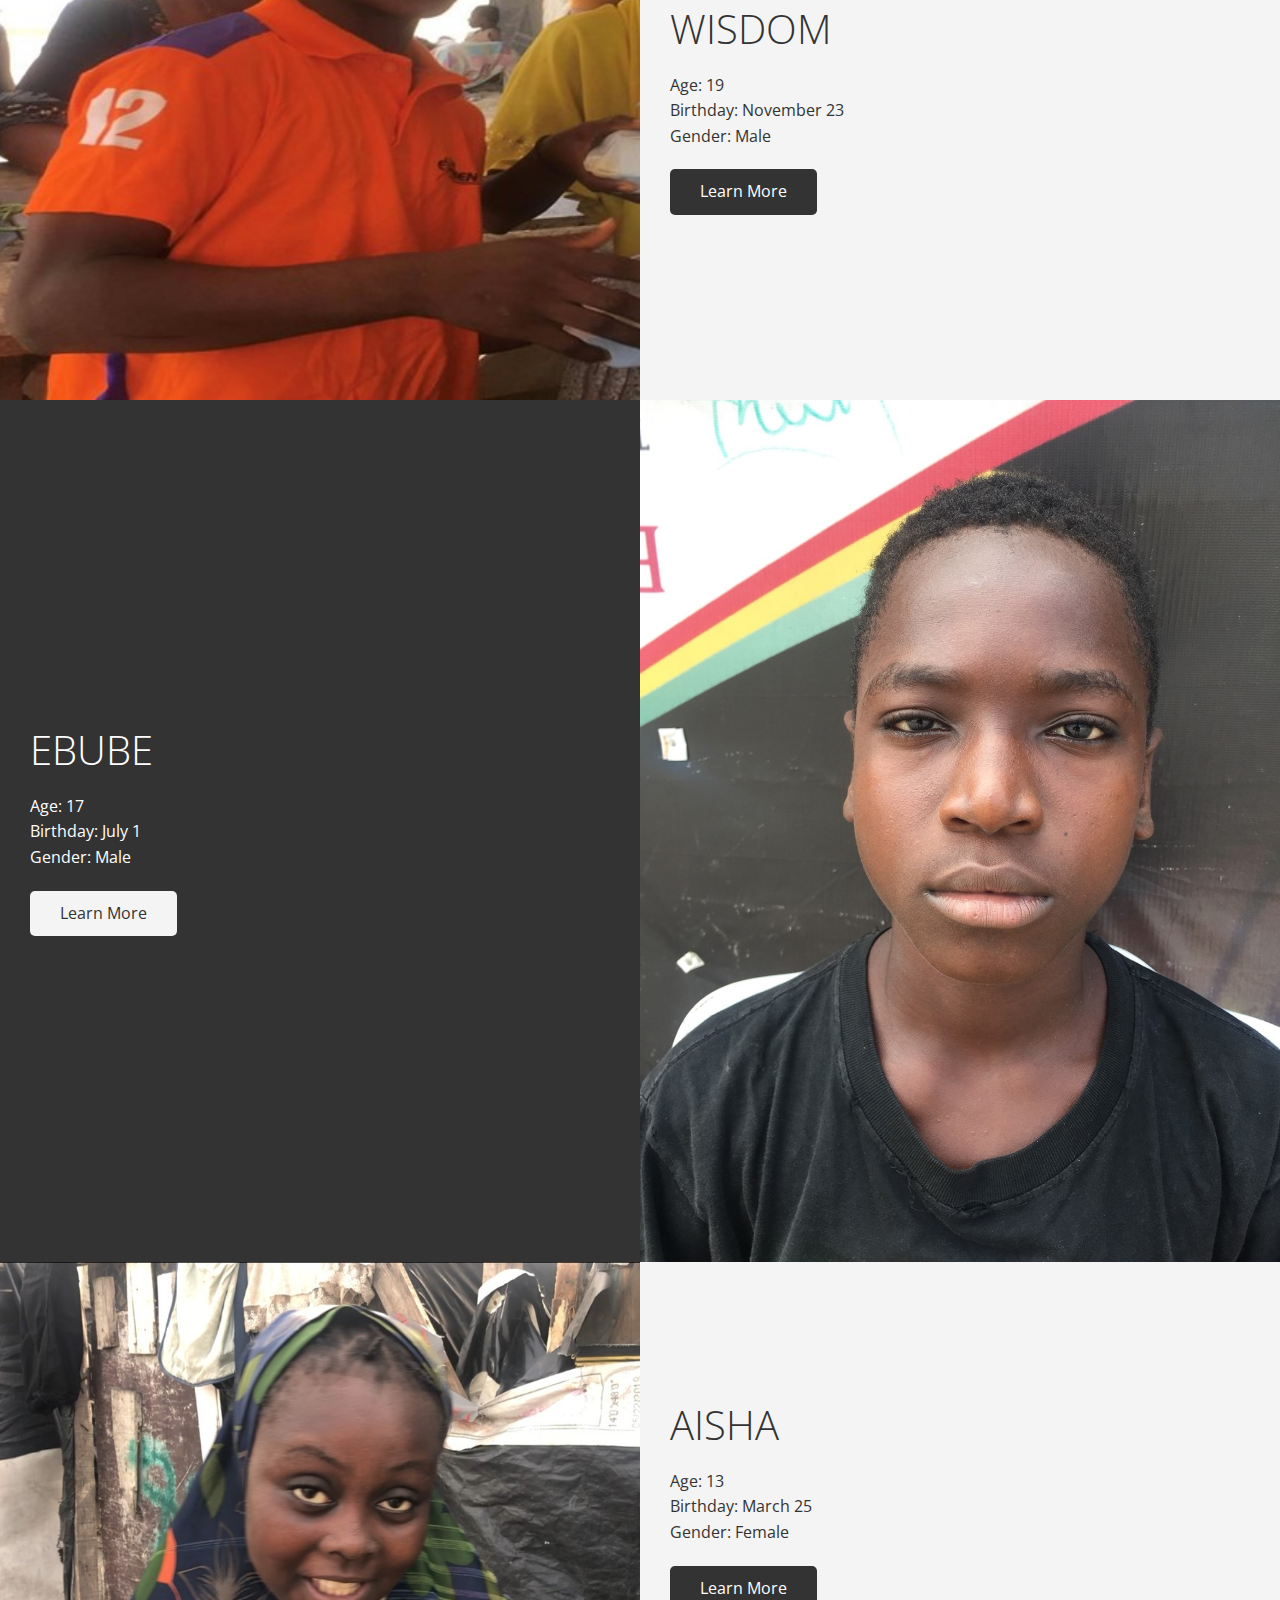
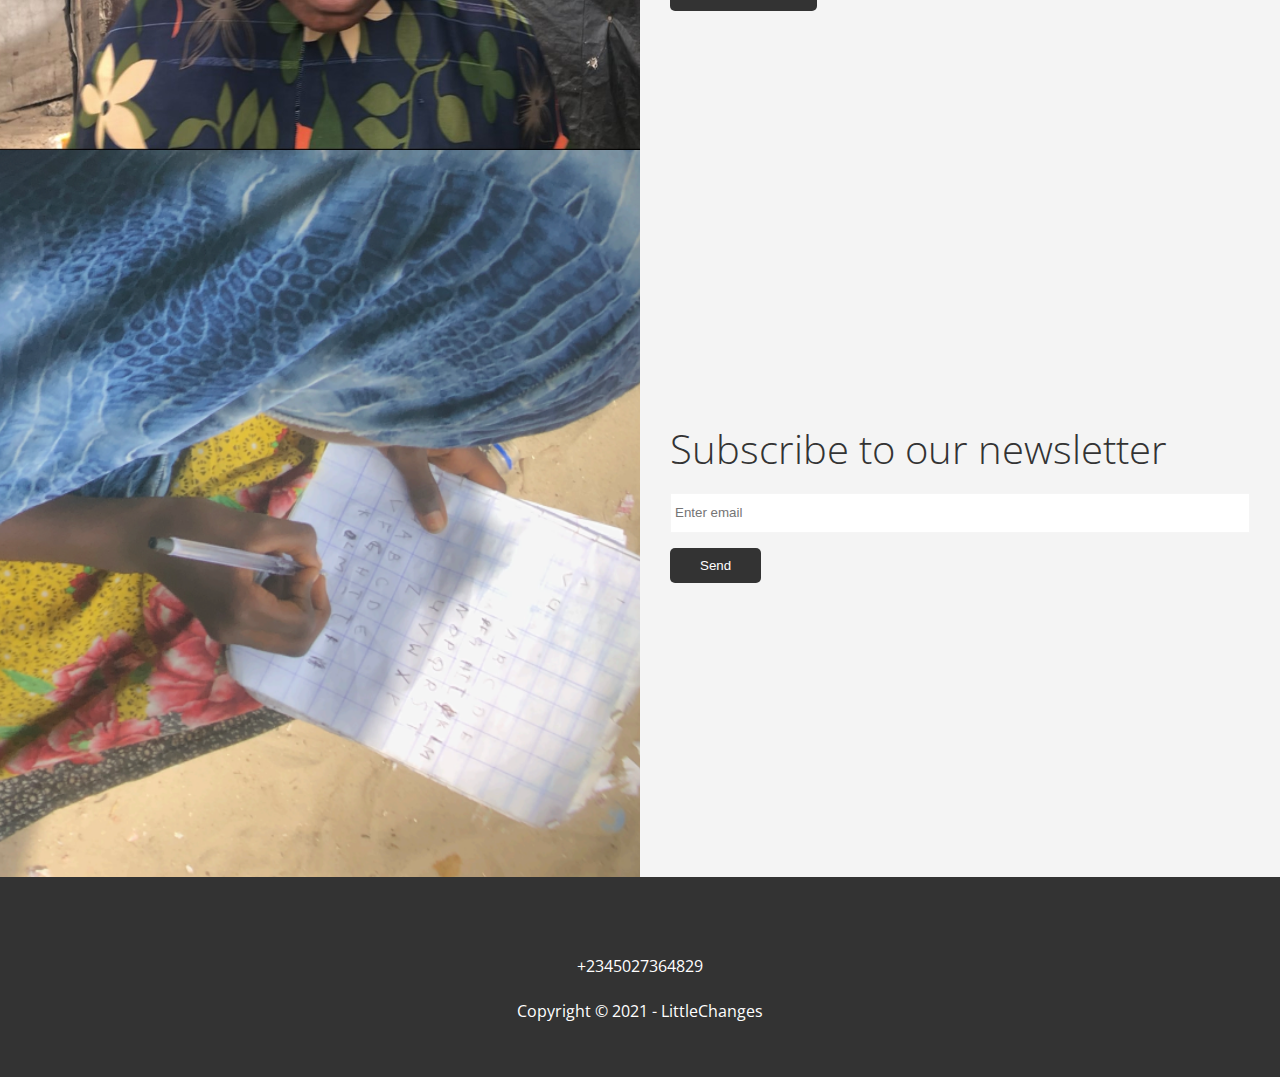
<file: sponsor.html>
<!DOCTYPE html>
<html lang="en">
<head>
    <meta charset="UTF-8">
    <meta http-equiv="X-UA-Compatible" content="IE=edge">
    <meta name="viewport" content="width=device-width, initial-scale=1.0">
    <link rel="stylesheet" href="https://cdnjs.cloudflare.com/ajax/libs/font-awesome/5.15.3/css/all.min.css" integrity="sha512-iBBXm8fW90+nuLcSKlbmrPcLa0OT92xO1BIsZ+ywDWZCvqsWgccV3gFoRBv0z+8dLJgyAHIhR35VZc2oM/gI1w==" crossorigin="anonymous" referrerpolicy="no-referrer" />
    <link rel="stylesheet" href="css/utilities.css">
    <link rel="stylesheet" href="css/style.css">
    <title>Little Changes Charity | Programs</title>
</head>
<body id="Home">
    <header class="hero programs">
        <div id="navbar" class="navbar top">
            <h1 class="logo">
                <a href="index.html"><span class="text-primary"><i class="fas fa-book-open"></i> Little</span>Changes </a>
            </h1>
            <nav>
                <ul>
                    <li><a href="index.html">Home</a></li>
                    <li><a href="about.html">About</a></li>
                    <li><a href="programs.html">Programs</a></li>
                    <li><a href="support.html">Support</a></li>
                    <li><a href="sponsor.html">Sponsor A Child</a></li>
                    <li><a href="#contact">Newsletter/Contact</a></li>
                </ul>
            </nav>
        </div>
        <div class="content">
            <h1>Sponsor A Child</h1>
        </div>
    </header>
    <main>
        <article class="flex-columns">
            <div class="row">
                <div class="column">
                    <div class="column-1">
                        <img src="images/sponsor/Kadija.jpg" alt="">
                    </div>
                </div>
                <div class="column">
                    <div class="column-2 bg-light">                       
                        <h2>KADIJA</h2>
                        <p>Age: 11<br>
                            Birthday: May 12<br>
                            Gender: Female<br>
                        </p>
                         <a href="sponsor_form.html" class="btn btn-dark">
                            <i class="fas fa-chevron"></i>
                            Learn More
                        </a> 
                    </div>
                </div>
            </div>
        </article>

        <article class="flex-columns flex-reverse">
            <div class="row">
                <div class="column">
                    <div class="column-1">
                        <img src="images/sponsor/Bolu.jpg" alt="">

                    </div>
                </div>
                <div class="column">
                    <div class="column-2 bg-dark">
                        <h2>BOLU</h2>
                        <p>Age: 17<br>
                            Birthday: December 19<br>
                            Gender: Male<br>
                        </p>
                        <a href="sponsor_form.html" class="btn" style="color: #333; background: #f4f4f4">
                            <i class="fas fa-chevron"></i>
                            Learn More
                        </a> 
                    </div>
                </div>
            </div>
        </article>

        <article class="flex-columns">
            <div class="row">
                <div class="column">
                    <div class="column-1">
                        <img src="images/sponsor/Wisdom.jpg" alt="">

                    </div>
                </div>
                <div class="column">
                    <div class="column-2 bg-light">
                        <h2>WISDOM</h2>
                        <p>Age: 19<br>
                            Birthday: November 23<br>
                            Gender: Male<br>
                        </p>
                         <a href="sponsor_form.html" class="btn btn-dark">
                            <i class="fas fa-chevron"></i>
                            Learn More
                        </a> 

                    </div>
                </div>
            </div>
        </article>

        <article class="flex-columns flex-reverse">
            <div class="row">
                <div class="column">
                    <div class="column-1">
                        <img src="images/sponsor/Ebube.jpg" alt="">

                    </div>
                </div>
                <div class="column">
                    <div class="column-2 bg-dark">
                        <h2>EBUBE</h2>
                        <p>Age: 17<br>
                            Birthday: July 1<br>
                            Gender: Male<br>
                        </p>
                         <a href="sponsor_form.html" class="btn" style="color: #333; background: #f4f4f4">
                            <i class="fas fa-chevron"></i>
                            Learn More
                        </a> 

                    </div>
                </div>
            </div>
        </article>

        <article class="flex-columns">
            <div class="row">
                <div class="column">
                    <div class="column-1">
                        <img src="images/sponsor/Aisha.jpg" alt="">

                    </div>
                </div>
                <div class="column">
                    <div class="column-2 bg-light">
                        <h2>AISHA</h2>
                        <p>Age: 13<br>
                            Birthday: March 25<br>
                            Gender: Female<br>
                        </p>
                         <a href="sponsor_form.html" class="btn btn-dark">
                            <i class="fas fa-chevron"></i>
                            Learn More
                        </a> 

                    </div>
                </div>
            </div>
        </article>



    <!-- Mailing Section -->
    <section id="mailing" class="mailing flex-columns">
        <div class="row">
            <div class="column">
                <div class="column-1">
                    <img src="images/home/sub_newsletter.png" alt="">

                </div>
            </div>
            <div class="column">
                <div class="column-2 bg-light">
                    <h2>Subscribe to our newsletter</h2>
                    <form name="newsletter" class="callback-form" method="POST" data-netlify="true">
                        <!-- <div class="form-control">
                            <label for="name"></label>
                            <input type="text" name="name" id="name" placeholder="Enter name">
                        </div> -->
                        <div class="form-control">
                            <label for="email">
                                <input type="email" name="email" placeholder="Enter email">
                            </label>
                            
                        </div>
                        <!-- <div class="form-control">
                            <label for="phone"></label>
                            <input type="text" name="phone" id="phone" placeholder="Enter phone number">
                        </div> -->
                        <button type="submit"> Send </button>
                    </form>
                </div>
            </div>
        </div>
    </section>
</main>
<!-- Footer contact -->
<footer id="contact" class="footer bg-dark">
    <div class="social">
        <a href="https://www.twitter.com/littlechangesfd/" target="_blank"><i class="fab fa-twitter fa-2x"></i></a>
        <a href="https://www.instagram.com/littlechangescharity/" target="_blank"><i class="fab fa-instagram fa-2x"></i></a>
        <a href="https://github.com/dastardlycole/Little_Changes_Charity_Website" target="_blank"><i class="fab fa-github fa-2x"></i></a>
        <a href="mailto:Littlechangescharity@gmail.com" target="_blank"><i class="fas fa-envelope fa-2x"></i></a>
        
    </div>
    <p>+2345027364829</p>
    <p>Copyright &copy; 2021 - LittleChanges</p>
    </footer>

<script
  src="https://code.jquery.com/jquery-3.6.0.min.js"
  integrity="sha256-/xUj+3OJU5yExlq6GSYGSHk7tPXikynS7ogEvDej/m4="
  crossorigin="anonymous"></script>

<script>
    const navbar = document.getElementById('navbar');
    let scrolled = false

    window.onscroll = function() {
        if(window.pageYOffset > 100) {
            navbar.classList.remove('top');
            if (!scrolled) {
                navbar.style.transform = 'translateY(-70px)';
            }
            setTimeout(function() {
                navbar.style.transform = 'translateY(0)';
                scrolled = true;
            }, 200); 
        } else {
            navbar.classList.add('top')
            scrolled = false
        }
    }

    $('#navbar a, .btn').on('click', function (e) {
        if (this.hash != '') {
            e.preventDefault();

            const hash = this.hash;

            $('html, body').animate(
                {
                    scrollTop: $(hash).offset().top - 100,
                },
                800
            );
        }
    });

 </script>
</body>
</html>
</file>
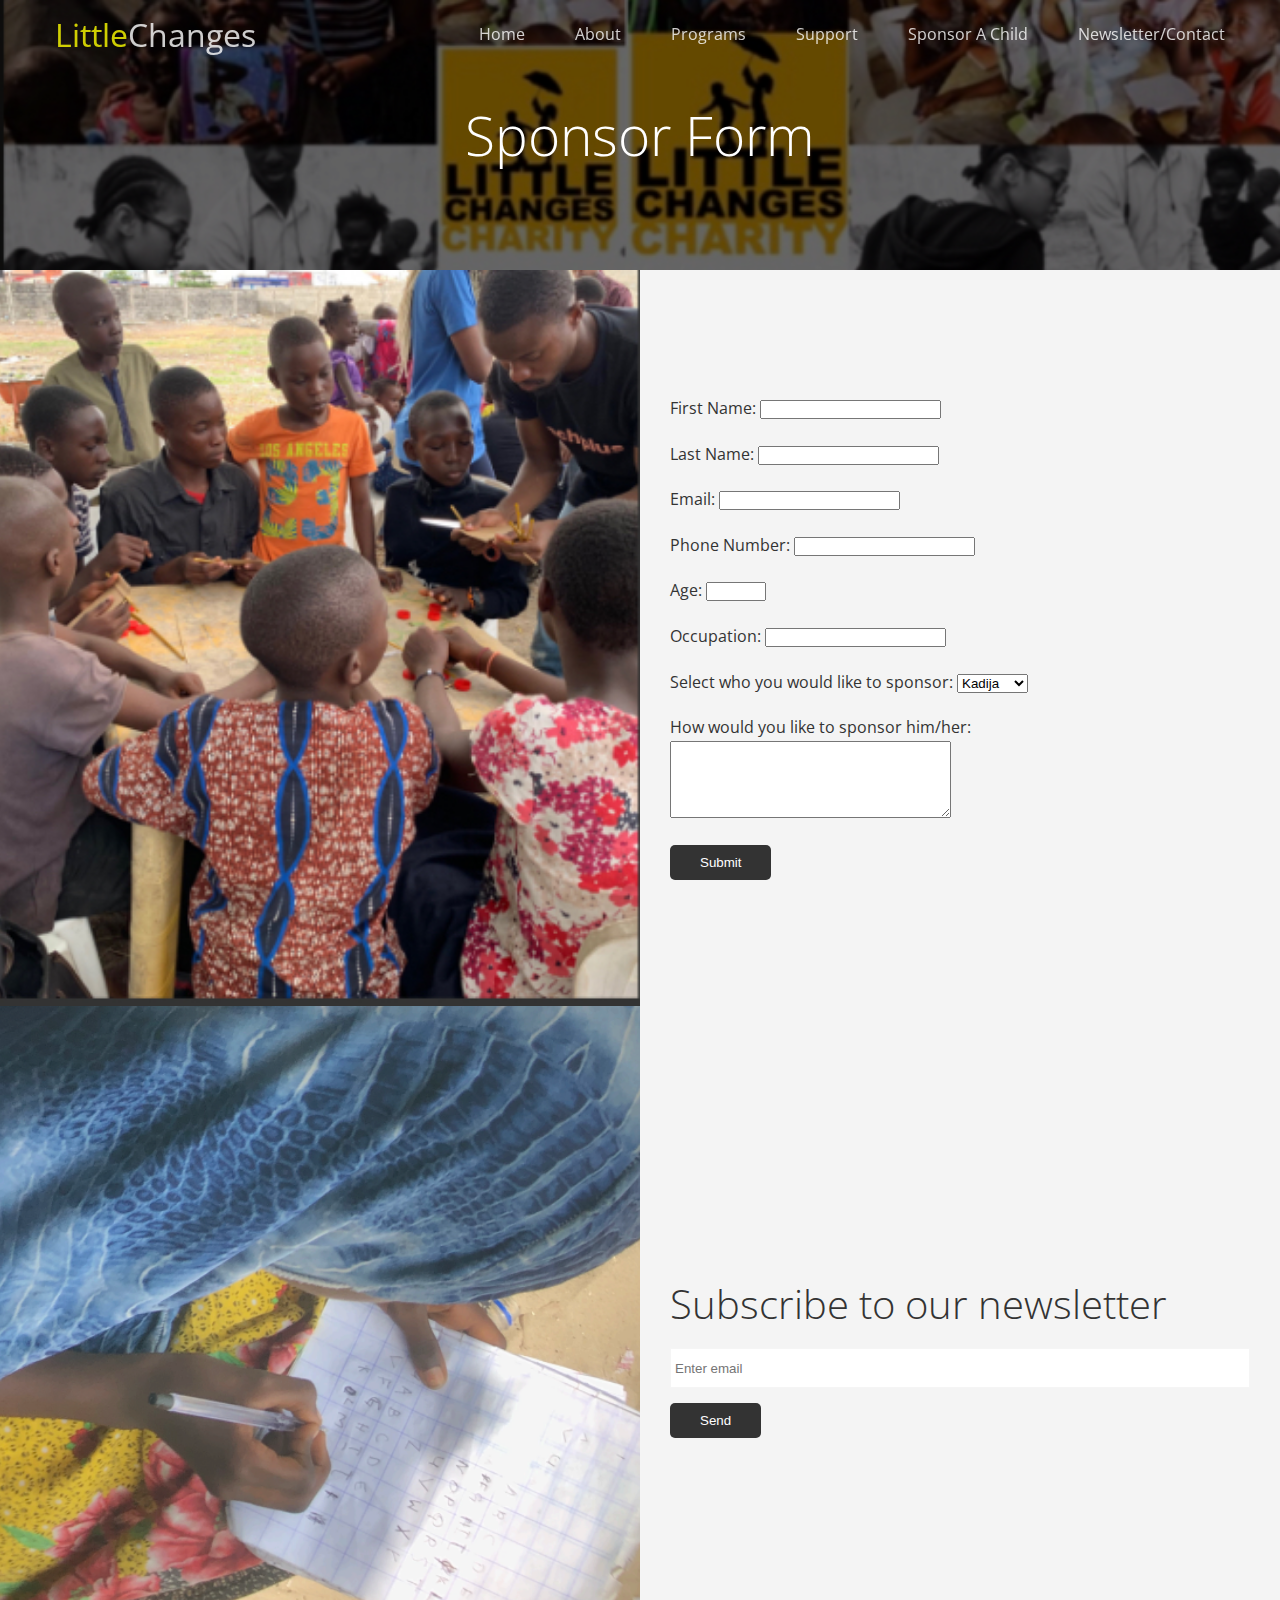
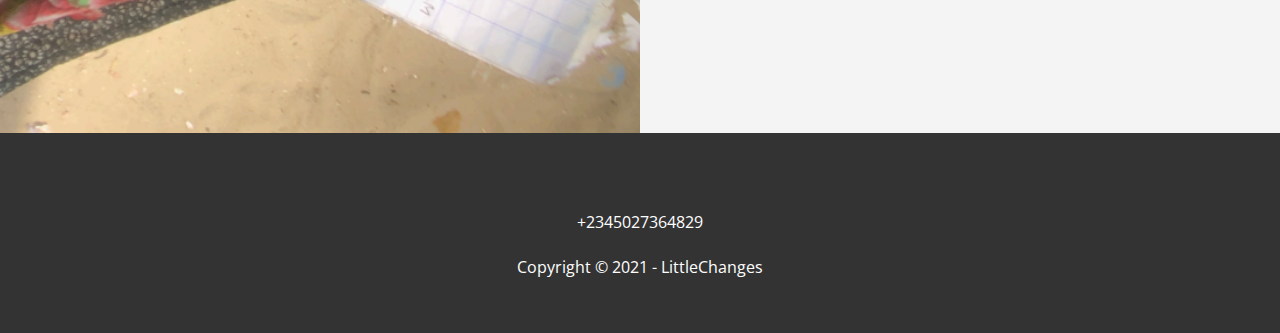
<file: sponsor_form.html>
<!DOCTYPE html>
<html lang="en">
<head>
    <meta charset="UTF-8">
    <meta http-equiv="X-UA-Compatible" content="IE=edge">
    <meta name="viewport" content="width=device-width, initial-scale=1.0">
    <link rel="stylesheet" href="https://cdnjs.cloudflare.com/ajax/libs/font-awesome/5.15.3/css/all.min.css" integrity="sha512-iBBXm8fW90+nuLcSKlbmrPcLa0OT92xO1BIsZ+ywDWZCvqsWgccV3gFoRBv0z+8dLJgyAHIhR35VZc2oM/gI1w==" crossorigin="anonymous" referrerpolicy="no-referrer" />
    <link rel="stylesheet" href="css/utilities.css">
    <link rel="stylesheet" href="css/style.css">
    <title>Little Changes Charity | Programs</title>
</head>
<body id="Home">
    <header class="hero programs">
        <div id="navbar" class="navbar top">
            <h1 class="logo">
                <a href="index.html"><span class="text-primary"><i class="fas fa-book-open"></i> Little</span>Changes </a>
            </h1>
            <nav>
                <ul>
                    <li><a href="index.html">Home</a></li>
                    <li><a href="about.html">About</a></li>
                    <li><a href="programs.html">Programs</a></li>
                    <li><a href="support.html">Support</a></li>
                    <li><a href="sponsor.html">Sponsor A Child</a></li>
                    <li><a href="#contact">Newsletter/Contact</a></li>
                </ul>
            </nav>
        </div>
        <div class="content">
            <h1>Sponsor Form</h1>
        </div>
    </header>
    <main>
        <article class="flex-columns">
            <div class="row">
                <div class="column">
                    <div class="column-1">
                        <img src="images/home/teaching.jpeg" alt="">
                    </div>
                </div>
                <div class="column">
                    <div class="column-2 bg-light">
                        <form name="sponsor_info" method="POST" data-netlify="true" action="/form_success.html">
                            <p>
                              <label>First Name: <input type="text" name="first_name" required /></label>
                            </p>
                            <p>
                              <label>Last Name: <input type="text" name="last_name" required/></label>
                            </p>
                            <p>
                              <label>Email: <input type="email" name="email" required/></label>
                            </p>
                            <p>
                                <label>Phone Number: <input type="text" name="phone" /></label>
                              </p>
                            <p>
                              <label>Age: <input type="number" min="1" max="120" name="age" /></label>
                            </p>
                            <p>
                              <label>Occupation: <input type="text" name="occupation" required/></label>
                            </p>
                            <p>
                              <label>Select who you would like to sponsor:</label>
                              <select name="child_to_sponsor" id="child_to_sponsor">
                                <option value="Kadija">Kadija</option>
                                <option value="Bolu">Bolu</option>
                                <option value="Wisdom">Wisdom</option>
                                <option value="Ebube">Ebube</option>
                                <option value="Aisha">Aisha</option>
                              </select>
                            </p>
                            <label for="how_sponsor">How would you like to sponsor him/her:</label><br>

                            <textarea id="how_sponsor" name="how_sponsor" rows="5" cols="33"></textarea>

                            
                            <p>
                              <button type="submit">Submit</button>
                            </p>
                          </form>
                          
                    </div>
                </div>
            </div>
        </article>

        

    <!-- Mailing Section -->
    <section id="mailing" class="mailing flex-columns">
        <div class="row">
            <div class="column">
                <div class="column-1">
                    <img src="images/home/sub_newsletter.png" alt="">

                </div>
            </div>
            <div class="column">
                <div class="column-2 bg-light">
                    <h2>Subscribe to our newsletter</h2>
                    <form name="newsletter" class="callback-form" method="POST" data-netlify="true">
                        <!-- <div class="form-control">
                            <label for="name"></label>
                            <input type="text" name="name" id="name" placeholder="Enter name">
                        </div> -->
                        <div class="form-control">
                            <label for="email">
                                <input type="email" name="email" placeholder="Enter email">
                            </label>
                            
                        </div>
                        <!-- <div class="form-control">
                            <label for="phone"></label>
                            <input type="text" name="phone" id="phone" placeholder="Enter phone number">
                        </div> -->
                        <button type="submit"> Send </button>
                    </form>
                </div>
            </div>
        </div>
    </section>
</main>
<!-- Footer contact -->
<footer id="contact" class="footer bg-dark">
    <div class="social">
        <a href="https://www.twitter.com/littlechangesfd/" target="_blank"><i class="fab fa-twitter fa-2x"></i></a>
        <a href="https://www.instagram.com/littlechangescharity/" target="_blank"><i class="fab fa-instagram fa-2x"></i></a>
        <a href="https://github.com/dastardlycole/Little_Changes_Charity_Website" target="_blank"><i class="fab fa-github fa-2x"></i></a>
        <a href="mailto:Littlechangescharity@gmail.com" target="_blank"><i class="fas fa-envelope fa-2x"></i></a>
        
    </div>
    <p>+2345027364829</p>
    <p>Copyright &copy; 2021 - LittleChanges</p>
    </footer>

<script
  src="https://code.jquery.com/jquery-3.6.0.min.js"
  integrity="sha256-/xUj+3OJU5yExlq6GSYGSHk7tPXikynS7ogEvDej/m4="
  crossorigin="anonymous"></script>

<script>
    const navbar = document.getElementById('navbar');
    let scrolled = false

    window.onscroll = function() {
        if(window.pageYOffset > 100) {
            navbar.classList.remove('top');
            if (!scrolled) {
                navbar.style.transform = 'translateY(-70px)';
            }
            setTimeout(function() {
                navbar.style.transform = 'translateY(0)';
                scrolled = true;
            }, 200); 
        } else {
            navbar.classList.add('top')
            scrolled = false
        }
    }

    $('#navbar a, .btn').on('click', function (e) {
        if (this.hash != '') {
            e.preventDefault();

            const hash = this.hash;

            $('html, body').animate(
                {
                    scrollTop: $(hash).offset().top - 100,
                },
                800
            );
        }
    });

 </script>
</body>
</html>
</file>
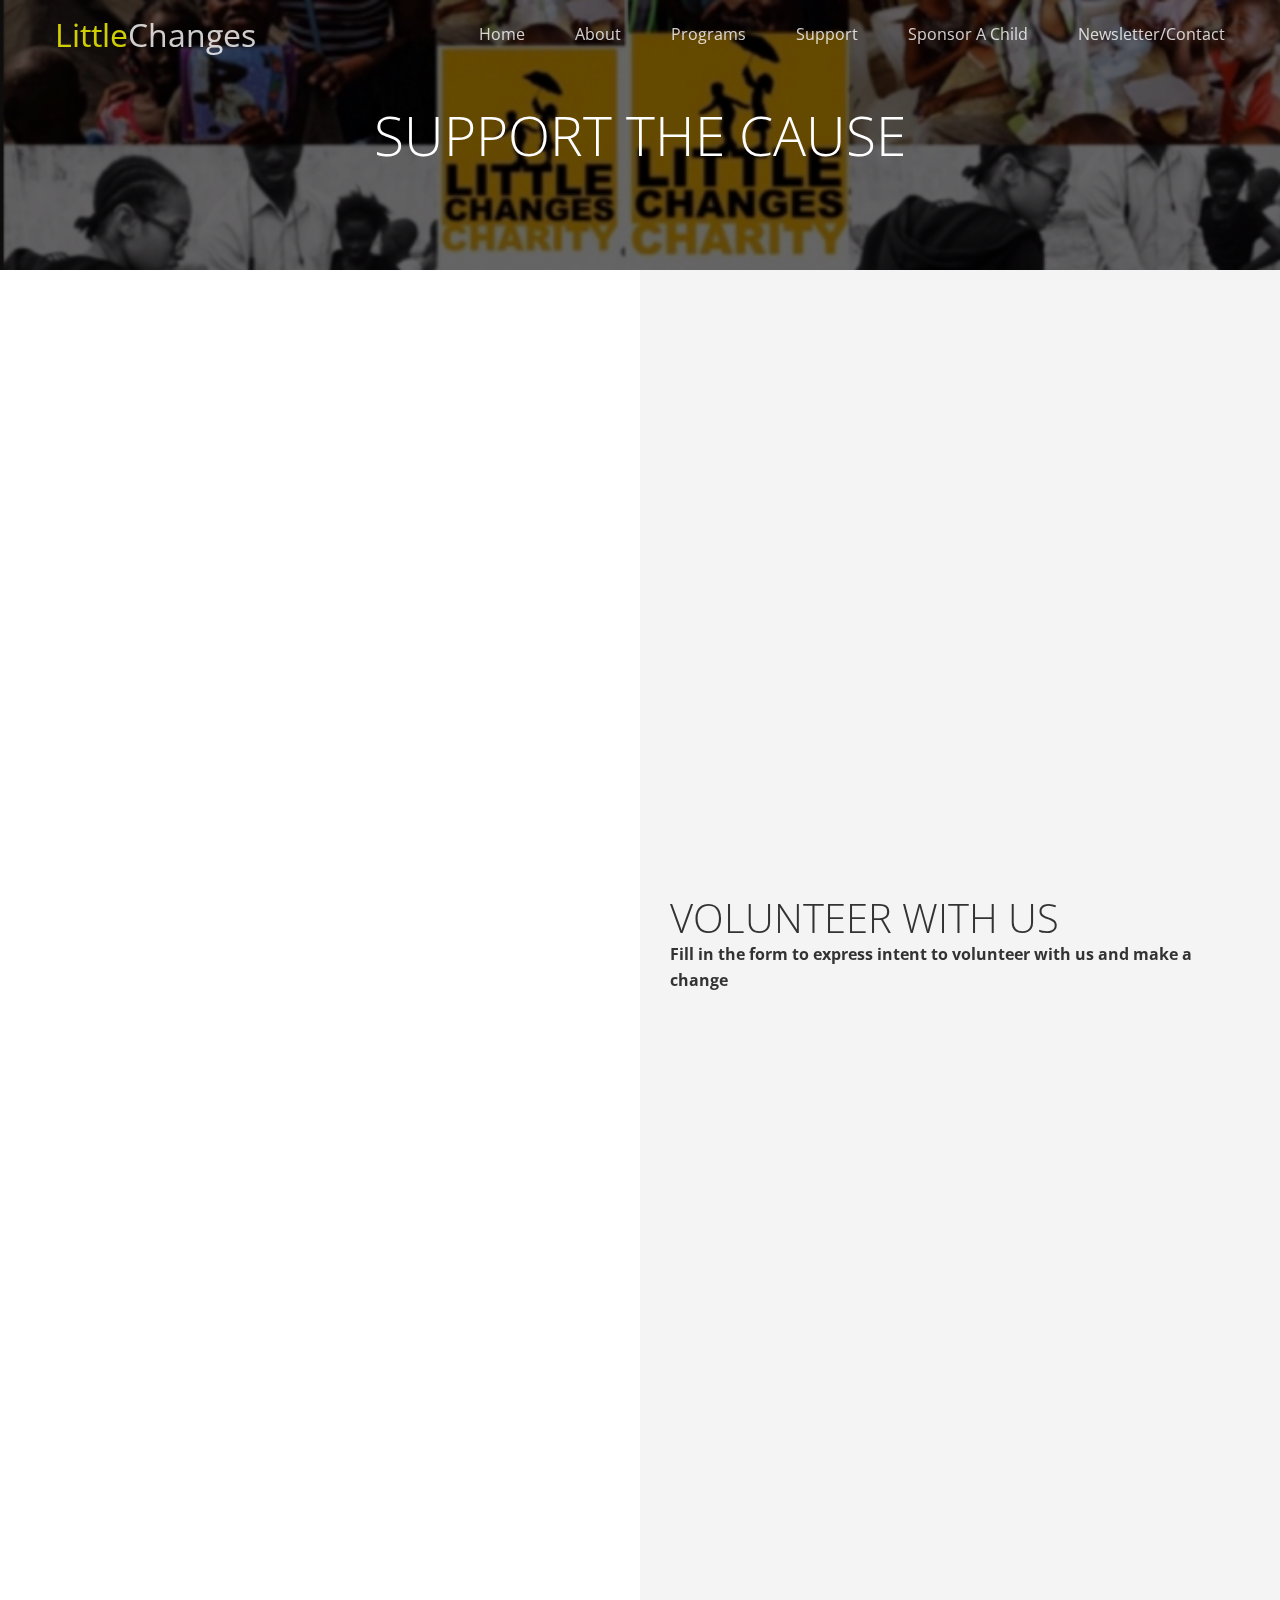
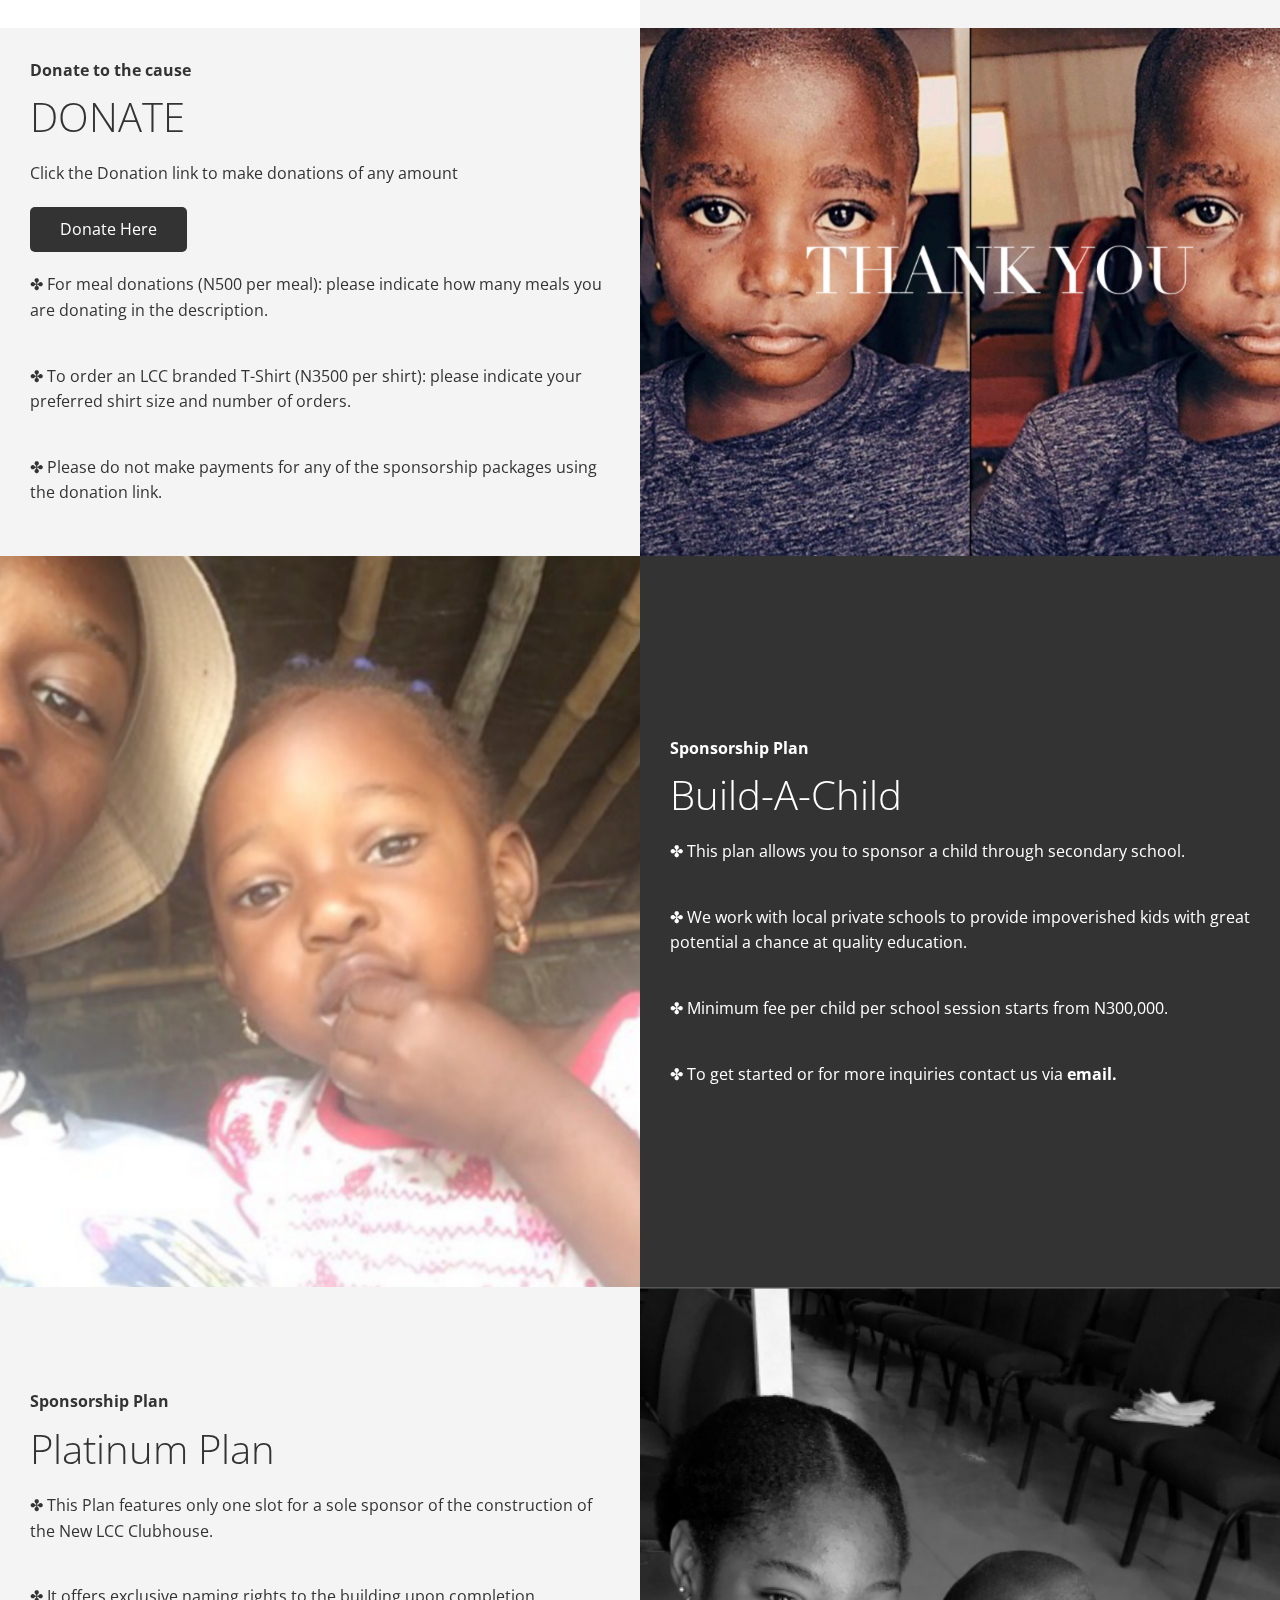
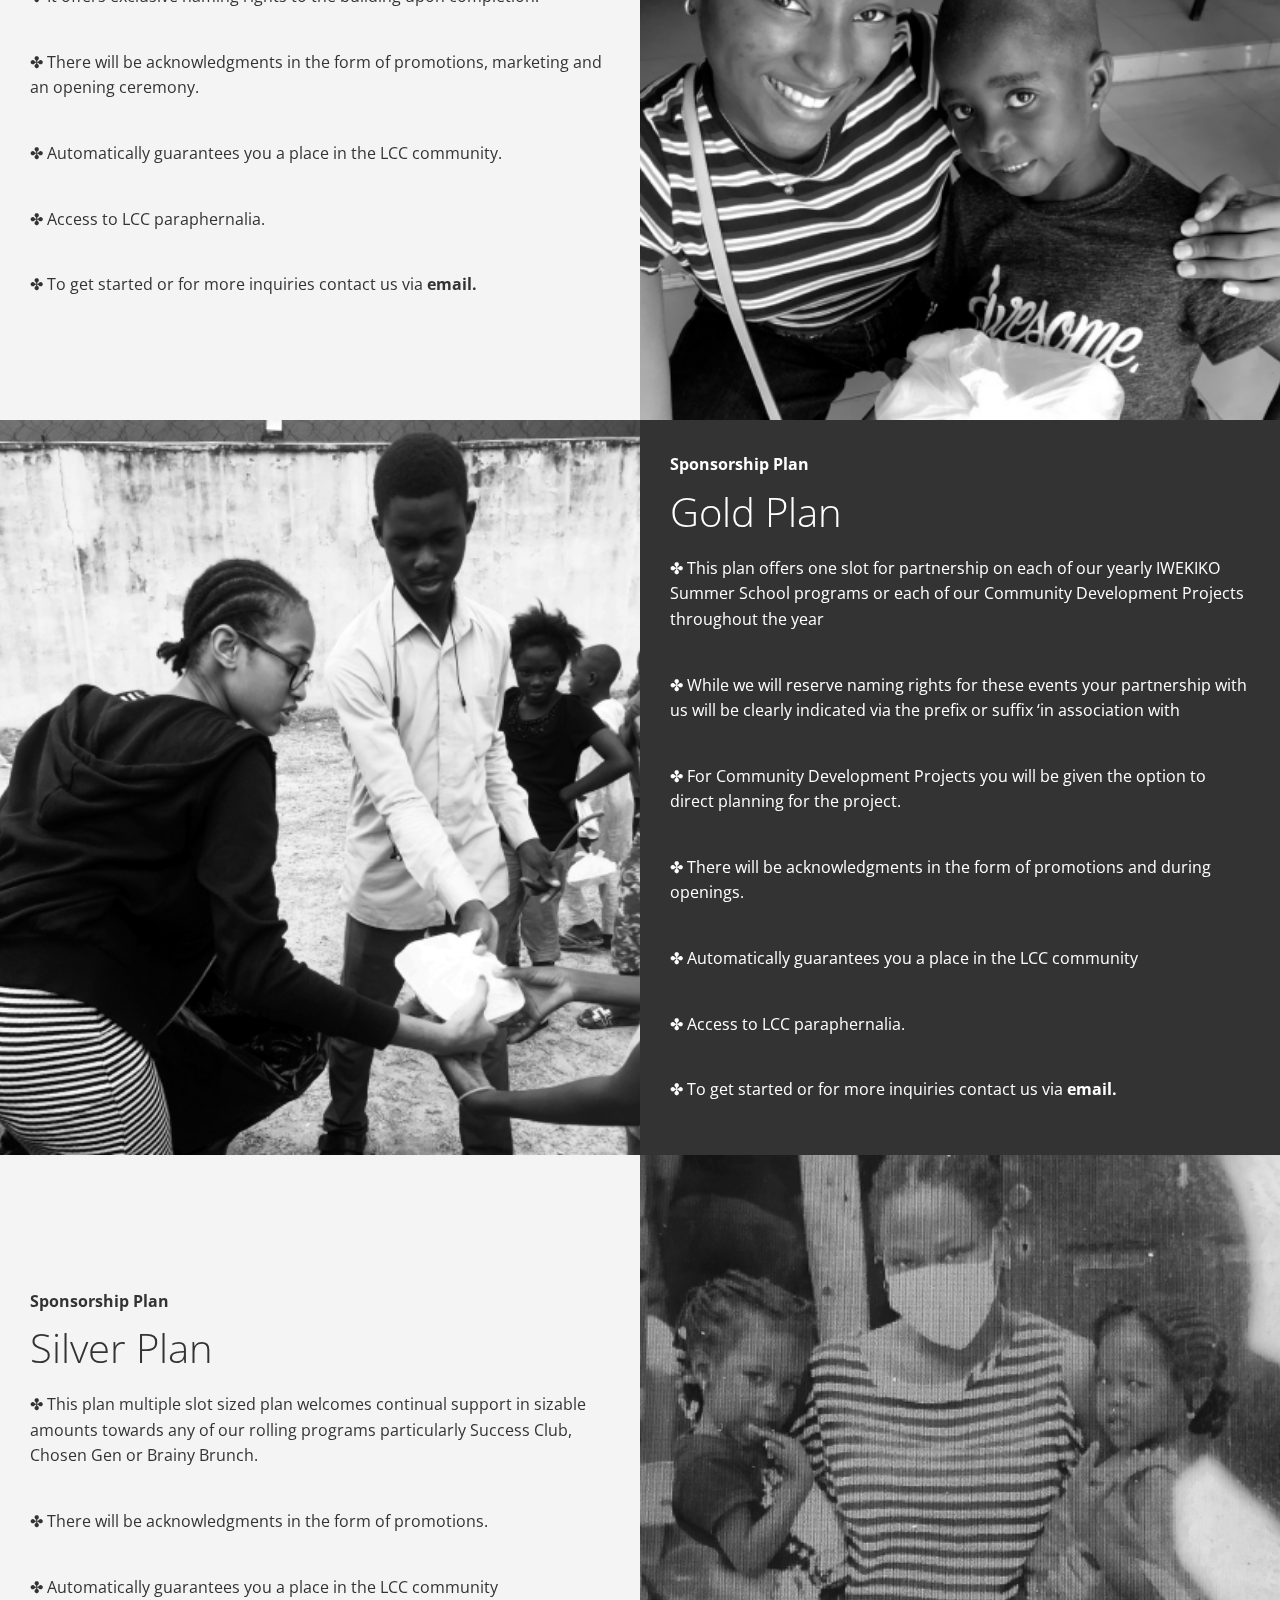
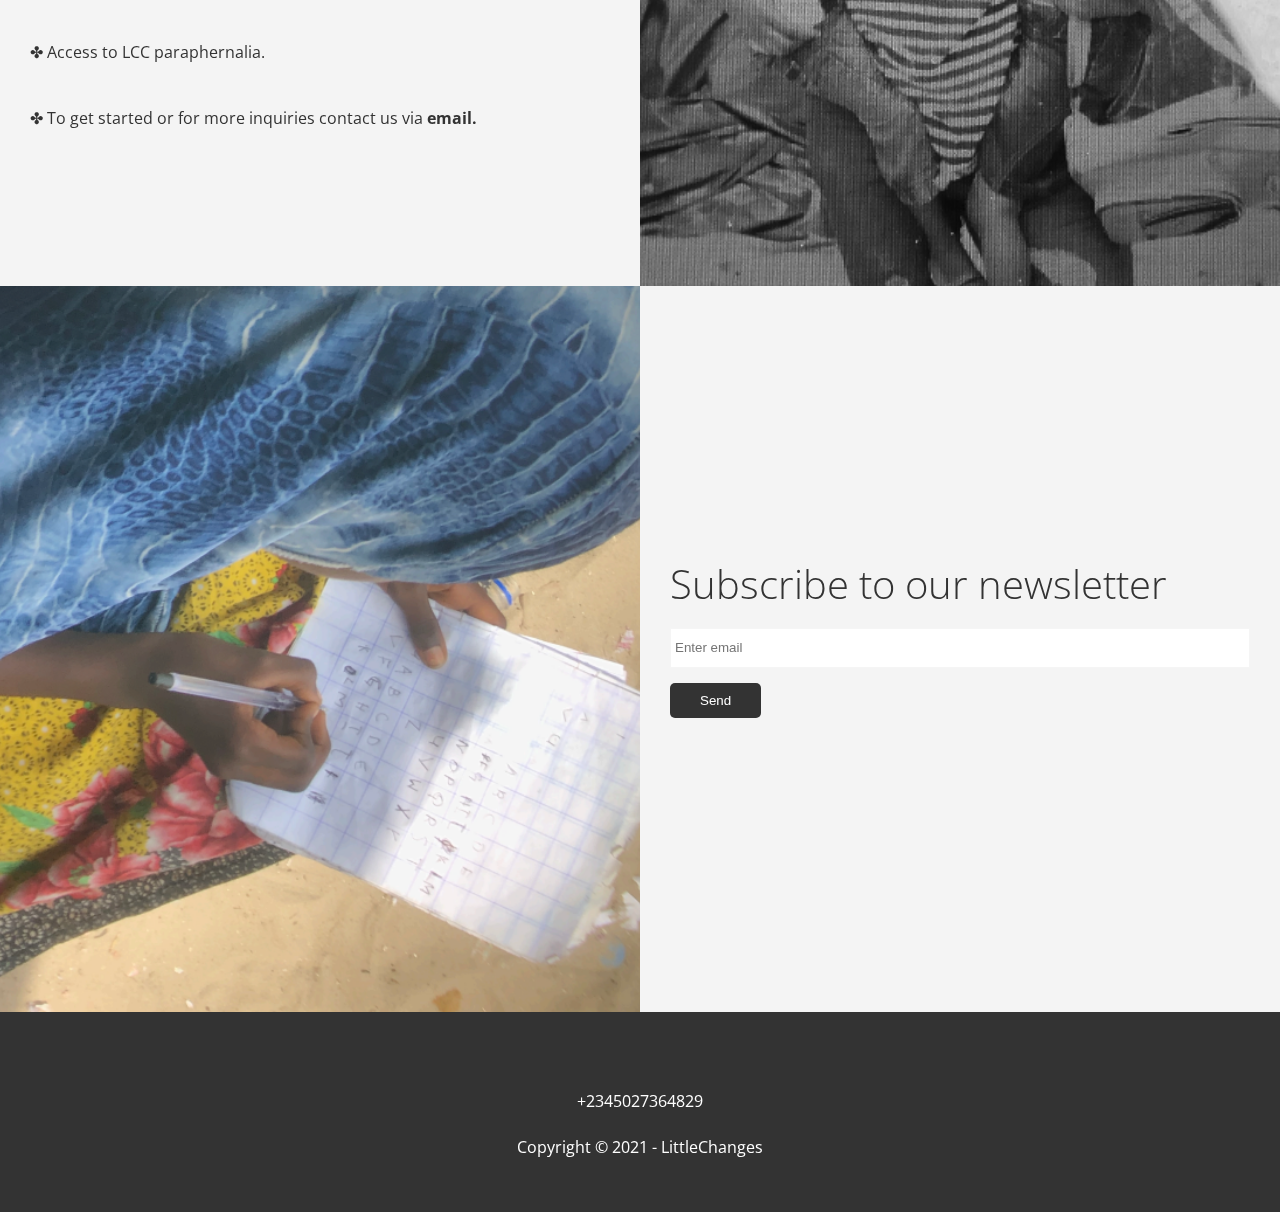
<file: support.html>
<!DOCTYPE html>
<html lang="en">
<head>
    <meta charset="UTF-8">
    <meta http-equiv="X-UA-Compatible" content="IE=edge">
    <meta name="viewport" content="width=device-width, initial-scale=1.0">
    <link rel="stylesheet" href="https://cdnjs.cloudflare.com/ajax/libs/font-awesome/5.15.3/css/all.min.css" integrity="sha512-iBBXm8fW90+nuLcSKlbmrPcLa0OT92xO1BIsZ+ywDWZCvqsWgccV3gFoRBv0z+8dLJgyAHIhR35VZc2oM/gI1w==" crossorigin="anonymous" referrerpolicy="no-referrer" />
    <link rel="stylesheet" href="css/utilities.css">
    <link rel="stylesheet" href="css/style.css">
    <title>Little Changes Charity | Support</title>
</head>
<body id="Home">
    <header class="hero support">
        <div id="navbar" class="navbar top">
            <h1 class="logo">
                <a href="index.html"><span class="text-primary"><i class="fas fa-book-open"></i> Little</span>Changes </a>
            </h1>
            <nav>
                <ul>
                    <li><a href="index.html">Home</a></li>
                    <li><a href="about.html">About</a></li>
                    <li><a href="programs.html">Programs</a></li>
                    <li><a href="support.html">Support</a></li>
                    <li><a href="sponsor.html">Sponsor A Child</a></li>
                    <li><a href="#contact">Newsletter/Contact</a></li>
                </ul>
            </nav>
        </div>
        <div class="content">
            <h1>SUPPORT THE CAUSE</h1>
        </div>
    </header>
    <main>

        <article class="flex-columns ">
            <div class="row">
                <div class="column">
                    <div class="column-1">
                        <div class="iframe-wrapper">
                        <iframe src="https://docs.google.com/forms/d/e/1FAIpQLSe4hdpmHvyMBMRe2qR75HzF2tPxr9kKNtC0qP_ndTh0MtBg0A/viewform" width="500" scrolling="yes" height="1350" frameborder="0" marginheight="0" marginwidth="0">Loading…</iframe>
                    </div>
                    </div>
                </div>
                <div class="column">
                    <div class="column-2 bg-light">
                        <!-- <h4>Sponsorship Plan</h4> -->
                        <h2>VOLUNTEER WITH US</h2>
                        <h4>Fill in the form to express intent to volunteer with us and make a change</h4>
                            
                    </div>
                </div>
            </div>
        </article>

        
        <article class="flex-columns flex-reverse">
            <div class="row">
                <div class="column">
                    <div class="column-1">
                        <img src="images/home/thank_you.png" alt="">
                        

                    </div>
                </div>
                <div class="column">
                    <div class="column-2 bg-light">
                        <h4>Donate to the cause</h4>
                        <h2>DONATE</h2>                
                        <p>Click the Donation link to make donations of any amount 
                        </p>
                        <a href="https://flutterwave.com/pay/littlechangescharityusos" class="btn btn-dark" target="_blank">
                            <i class="fas fa-chevron"></i>
                            Donate Here
                        </a>
                            <p>✤ For meal donations (N500 per meal): please indicate how many meals you are donating in the description. 
                            </p>
                                <p>✤ To order an LCC branded T-Shirt (N3500 per shirt): please indicate your preferred shirt size and number of orders.  </p>
                                <p>✤ Please do not make payments for any of the sponsorship packages using the donation link.</p>
                    </div>
                </div>
            </div>

        </article>

        <article class="flex-columns">
            <div class="row">
                <div class="column">
                    <div class="column-1">
                        <img src="images/home/salvation.png" alt="">

                    </div>
                </div>
                <div class="column">
                    <div class="column-2 bg-dark">
                        <h4>Sponsorship Plan</h4>
                        <h2>Build-A-Child</h2>
                        <p>✤ This plan allows you to sponsor a child through secondary school. 
                        </p>
                            <p>✤ We work with local private schools to provide impoverished kids with great potential a chance at quality education. </p>
                                <p>✤ Minimum fee per child per school session starts from  N300,000. </p>
                                <p>✤ To get started or for more inquiries contact us via <b><a href="mailto:Littlechangescharity@gmail.com" target="_blank">email.</a></b></p>
                        <!-- <a href="post.html" class="btn btn-dark">
                            <i class="fas fa-chevron"></i>
                            Read More
                        </a>     -->
                       

                    </div>
                </div>
            </div>
        </article>
        
        <article class="flex-columns flex-reverse">
            <div class="row">
                <div class="column">
                    <div class="column-1">
                        <img src="images/home/platinum_plan.png" alt="">

                    </div>
                </div>
                <div class="column">
                    <div class="column-2 bg-light">
                        <h4>Sponsorship Plan</h4>
                        <h2>Platinum Plan</h2>
                        <p>✤ This Plan features only one slot for a sole sponsor of
                            the construction of the New LCC Clubhouse.</p>
                            <p>✤ It offers exclusive naming rights to the building
                                upon completion.</p>
                            <p>✤ There will be acknowledgments in the form of
                                promotions, marketing and an opening ceremony.</p>
                            <p>✤ Automatically guarantees you a place in the LCC
                                community.</p>
                            <p>✤ Access to LCC paraphernalia.</p>
                            <p>✤ To get started or for more inquiries contact us via  <b><a href="mailto:Littlechangescharity@gmail.com" target="_blank">email</a>.</b></p>
                        <!-- <a href="post.html" class="btn btn-dark">
                            <i class="fas fa-chevron"></i>
                            Read More
                        </a> -->
                    </div>
                </div>
            </div>
        </article>

        <article class="flex-columns">
            <div class="row">
                <div class="column">
                    <div class="column-1">
                        <img src="images/home/gold_plan.png" alt="">

                    </div>
                </div>
                <div class="column">
                    <div class="column-2 bg-dark">
                        <h4>Sponsorship Plan</h4>
                        <h2>Gold Plan</h2>
                        <p>✤ This plan offers one slot for partnership on each of our yearly IWEKIKO Summer School programs or each of our Community
                            Development Projects throughout the year</p>
                            <p>✤ While we will reserve naming rights for these events your
                                partnership with us will be clearly indicated via the prefix or suffix
                                ‘in association with</p>
                            <p>✤ For Community Development Projects you will be given the option
                                to direct planning for the project.</p>
                            <p>✤ There will be acknowledgments in the form of promotions and
                                during openings.</p>
                            <p>✤ Automatically guarantees you a place in the LCC community</p>
                            <p>✤ Access to LCC paraphernalia.</p>
                            <p>✤ To get started or for more inquiries contact us via  <b><a href="mailto:Littlechangescharity@gmail.com" target="_blank">email</a>.</b></p>
                        <!-- <a href="post.html" class="btn btn-light">
                            <i class="fas fa-chevron"></i>
                            Read More
                        </a>         -->
                    </div>
                </div>
            </div>
        </article>

        <article class="flex-columns flex-reverse">
            <div class="row">
                <div class="column">
                    <div class="column-1">
                        <img src="images/home/silver_plan.png" alt="">

                    </div>
                </div>
                <div class="column">
                    <div class="column-2 bg-light">
                        <h4>Sponsorship Plan</h4>
                        <h2>Silver Plan</h2>
                        <p>✤ This plan multiple slot sized plan welcomes
                            continual support in sizable amounts towards
                            any of our rolling programs particularly Success
                            Club, Chosen Gen or Brainy Brunch.</p>
                            <p>✤ There will be acknowledgments in the form of
                                promotions.</p>
                                <p>✤ Automatically guarantees you a place in the LCC community</p>
                                <p>✤ Access to LCC paraphernalia.</p>
                                <p>✤ To get started or for more inquiries contact us via  <b><a href="mailto:Littlechangescharity@gmail.com" target="_blank">email</a>.</b></p>
                        <!-- <a href="post.html" class="btn btn-dark">
                            <i class="fas fa-chevron"></i>
                            Read More
                        </a>     -->

                    </div>
                </div>
            </div>
        </article>
        

       
      
<!-- Mailing Section -->
<section id="mailing" class="mailing flex-columns">
    <div class="row">
        <div class="column">
            <div class="column-1">
                <img src="images/home/sub_newsletter.png" alt="">

            </div>
        </div>
        <div class="column">
            <div class="column-2 bg-light">
                <h2>Subscribe to our newsletter</h2>
                <form name="newsletter" class="callback-form" method="POST" data-netlify="true">
                    <!-- <div class="form-control">
                        <label for="name"></label>
                        <input type="text" name="name" id="name" placeholder="Enter name">
                    </div> -->
                    <div class="form-control">
                        <label for="email">
                            <input type="email" name="email" placeholder="Enter email">
                        </label>
                        
                    </div>
                    <!-- <div class="form-control">
                        <label for="phone"></label>
                        <input type="text" name="phone" id="phone" placeholder="Enter phone number">
                    </div> -->
                    <button type="submit"> Send </button>
                </form>
            </div>
        </div>
    </div>
</section>
</main>

<!-- Footer contact -->
<footer id="contact" class="footer bg-dark">
<div class="social">
    <a href="https://www.twitter.com/littlechangesfd/" target="_blank"><i class="fab fa-twitter fa-2x"></i></a>
    <a href="https://www.instagram.com/littlechangescharity/" target="_blank"><i class="fab fa-instagram fa-2x"></i></a>
    <a href="https://github.com/dastardlycole/Little_Changes_Charity_Website" target="_blank"><i class="fab fa-github fa-2x"></i></a>
    <a href="mailto:Littlechangescharity@gmail.com" target="_blank"><i class="fas fa-envelope fa-2x"></i></a>
    
</div>
<p>+2345027364829</p>
<p>Copyright &copy; 2021 - LittleChanges</p>
</footer>

<script
  src="https://code.jquery.com/jquery-3.6.0.min.js"
  integrity="sha256-/xUj+3OJU5yExlq6GSYGSHk7tPXikynS7ogEvDej/m4="
  crossorigin="anonymous"></script>

<script>
    const navbar = document.getElementById('navbar');
    let scrolled = false

    window.onscroll = function() {
        if(window.pageYOffset > 100) {
            navbar.classList.remove('top');
            if (!scrolled) {
                navbar.style.transform = 'translateY(-70px)';
            }
            setTimeout(function() {
                navbar.style.transform = 'translateY(0)';
                scrolled = true;
            }, 200); 
        } else {
            navbar.classList.add('top')
            scrolled = false
        }
    }

    $('#navbar a, .btn').on('click', function (e) {
        if (this.hash != '') {
            e.preventDefault();

            const hash = this.hash;

            $('html, body').animate(
                {
                    scrollTop: $(hash).offset().top - 100,
                },
                800
            );
        }
    });

</script>
</body>
</html>
</file>
<file: css/utilities.css>
/* Text colors */
.text-primary{
    color: #ffff00
}

.text-secondary{
    color: #0284d0 
}

/* Button */
.btn {
    cursor: pointer;
    display: inline-block;
    padding: 10px 30px;
    color: #fff;
    background-color: #333;
    border: none;
    border-radius: 5px;
}
button {
    cursor: pointer;
    display: inline-block;
    padding: 10px 30px;
    color: #fff;
    background-color: #333;
    border: none;
    border-radius: 5px;
}

.btn-big {
    padding: 250px 334px;
    
}

.btn:hover{
    opacity: 0.9;
}

.btn-primary, .bg-primary {
    background: #ffff00;
    color: #fff;
}

.btn-secondary, .bg-secondary {
    background: #0284d0;
    color: #fff;
}

.btn-dark, .bg-dark, .bg-dark a {
    background: #333;
    color: #fff;
}

.btn-light, .bg-light {
    background: #f4f4f4;
    color: #333;
}

.btn-outline {
    background: transparent;
    border: 1px solid #fff
}

/* Flex Items */
.flex-items {
    display: flex;
    text-align: center;
    justify-content: center;
    align-items: center;
    height: 100%;
}

.flex-items > div {
    padding: 20px;
}

/* Flex columns */
.flex-columns.flex-reverse .row {
    flex-direction: row-reverse;
}

.flex-columns .row {
    display: flex;
    flex-direction: row;
    flex-wrap: wrap;
    width: 100%;
}

.flex-columns .column {
    display: flex;
    flex-direction: column;
    flex-basis: 100%;
    flex: 1;
}

.flex-columns .column .column-1,
.flex-columns .column .column-2 {
    height: 100%;
}

.flex-columns img{
    width: 100%;
    height: 100%;
    object-fit: cover;
}

.flex-columns .column-2 {
    display: flex;
    flex-direction: column;
    align-items: flex-start;
    justify-content: center;
    padding: 30px;
}

.flex-columns h2 {
    font-size: 40px;
    font-weight: 100;
}

.flex-columns h4 {
    margin-bottom: 10px;
}

.flex-columns p {
    margin: 20px 0;
}


/* Section header */
.section-header {
    padding: 30px;
    display: flex;
    flex-direction: column;
    align-items: center;
    justify-content: center;
    text-align: center;
}

.section-header h2 {
    font-size: 40px;
    margin: 20px 0;
}

.section-padding {
    padding: 20px 20px 40px;
}

/* Flex grid */
.flex-grid .row {
    display: flex;
    flex-wrap: wrap;
    padding: 0 4px;
}

.flex-grid .column {
    flex: 25%;
    max-width: 25%;
    padding: 0 4px;
}
</file>
<file: css/style.css>
@import url('https://fonts.googleapis.com/css2?family=Open+Sans:wght@300;400&display=swap');

* {
box-sizing: border-box;
padding: 0;
margin: 0;
}


body{
    font-family: 'Open Sans', sans-serif;
    background: #fff;
    color: #333;
    line-height: 1.6;
}

ul{
    list-style: none;
}

a{
    color: #333;
    text-decoration: none;
}
h1,h2 {
    font-weight: 300;
    line-height: 1.2;
}

p{
    margin: 10px 0;
}

img {
    width: 100%;
}

/* Navbar */
.navbar {
    display: flex;
    align-items: center;
    justify-content: space-between;
    background-color: #333;
    color: #fff;
    opacity: 0.8;
    width: 100%;
    height: 70px;
    position: fixed;
    top: 0px;
    padding: 0 30px;
    transition: 0.5s;
}

.navbar.top {
    background: transparent;
}

.navbar a {
    color:#fff; 
    padding: 10px 20px;
    margin: 0 5px;
}

.navbar a:hover{
    border-bottom: #ffff00 2px solid;
}
.navbar ul{
    display: flex;
}

.navbar .logo{
    font-weight: 400;
}


/* HEADER */
.hero{
    background: url('../images/home/showcase.jpeg') no-repeat center center/cover;
    height: 100vh;
    position: relative;
    color: #fff;
}

.hero .content{
    display: flex;
    flex-direction: column;
    align-items: center;
    justify-content: center;
    text-align: center;
    height: 100%;
    padding: 0 20px;
}

.hero .content h1 {
    font-size: 55px;
}

.hero .content p {
    font-size: 23px;
    max-width: 600px;
    margin: 20px 0 30px;
}

.hero::before {
    content: '';
    position: absolute;
    top: 0;
    left: 0;
    width: 100%;
    height: 100%;
    background: rgba(0,0,0,0.6);
}

.hero *{
    z-index: 10;
}

.hero.programs {
    background: url('../images/home/showcase.jpeg') no-repeat center center/cover;
    height: 30vh;
}
.hero.support {
    background: url('../images/home/showcase.jpeg') no-repeat center center/cover;
    height: 30vh;
}

/* Icons */
.icons {
    padding: 30px;
}

.icons h3{
    font-weight: bold;
    margin-bottom: 15px;
}

.icons i{
    background-color: #ffff00;
    color: #fff;
    padding: 1rem;
    border-radius: 50%;
    margin-bottom: 15px;
}


.gallery img:hover {
    opacity: 0.7; 
}

.team img {
    border-radius: 50%;
}

/* Callback form */
.callback-form {
    width: 100%;
    padding: 20px 0;
}

.callback-form label {
    display: block;
    margin-bottom: 5px;
}

.callback-form .form-control {
    margin-bottom: 15px;
}


.callback-form input {
    width: 100%;
    padding: 4px;
    height: 40px;
    border: #f5f5f5 1px solid;
}

.callback-form input:focus {
    outline-color: #ffff00;
}

.callback-form btn {
    padding: 12px 0;
    margin-top: 20px;
} 

/* Footer */
.footer {
    display: flex;
    flex-direction: column;
    align-items: center;
    justify-content: center;
    text-align: center;
    height: 200px;
}

.footer a {
    color: #fff;
}

.footer a:hover {
    color: #ffff00;
}


.footer .social > * {
    margin: 0 20px;
}



/* Mobile */
@media(max-width: 768px) {
    .navbar {
        
        flex-direction: column;
        height: 120px;
        padding: 20px;
    }

    .navbar ul {
        font-size: 3vw;
    }

    .navbar a {
        padding: 10px 6px;
        margin: 0 3px;
    }

    .btn-big {
        padding: 44vw;
    }
    .hero.programs .content {
        display: none;
    }
    .hero.support .content {
        display: none;
    }

    frame {
        max-width: calc(100vw + 40px);
        margin: -11px -25px;}
        .iframe-wrapper {
        width:100vw;
        overflow: hidden;
        margin: 0 -30px;}
        /* you might not the margin property on the wrapper (or you might need to change it to suit your needs); in my case it's used to align the wrapper with the edge of the screen as my site has 15px padding, which isn't needed here because the form already has it's own padding */

    

    .flex-items {
        flex-direction: column;
    }

    .flex-columns .column, .flex-grid .column {
        flex: 100%;
        max-width: 100%;
    }

    .team img {
        width: 70%;
    }
}
</file>
